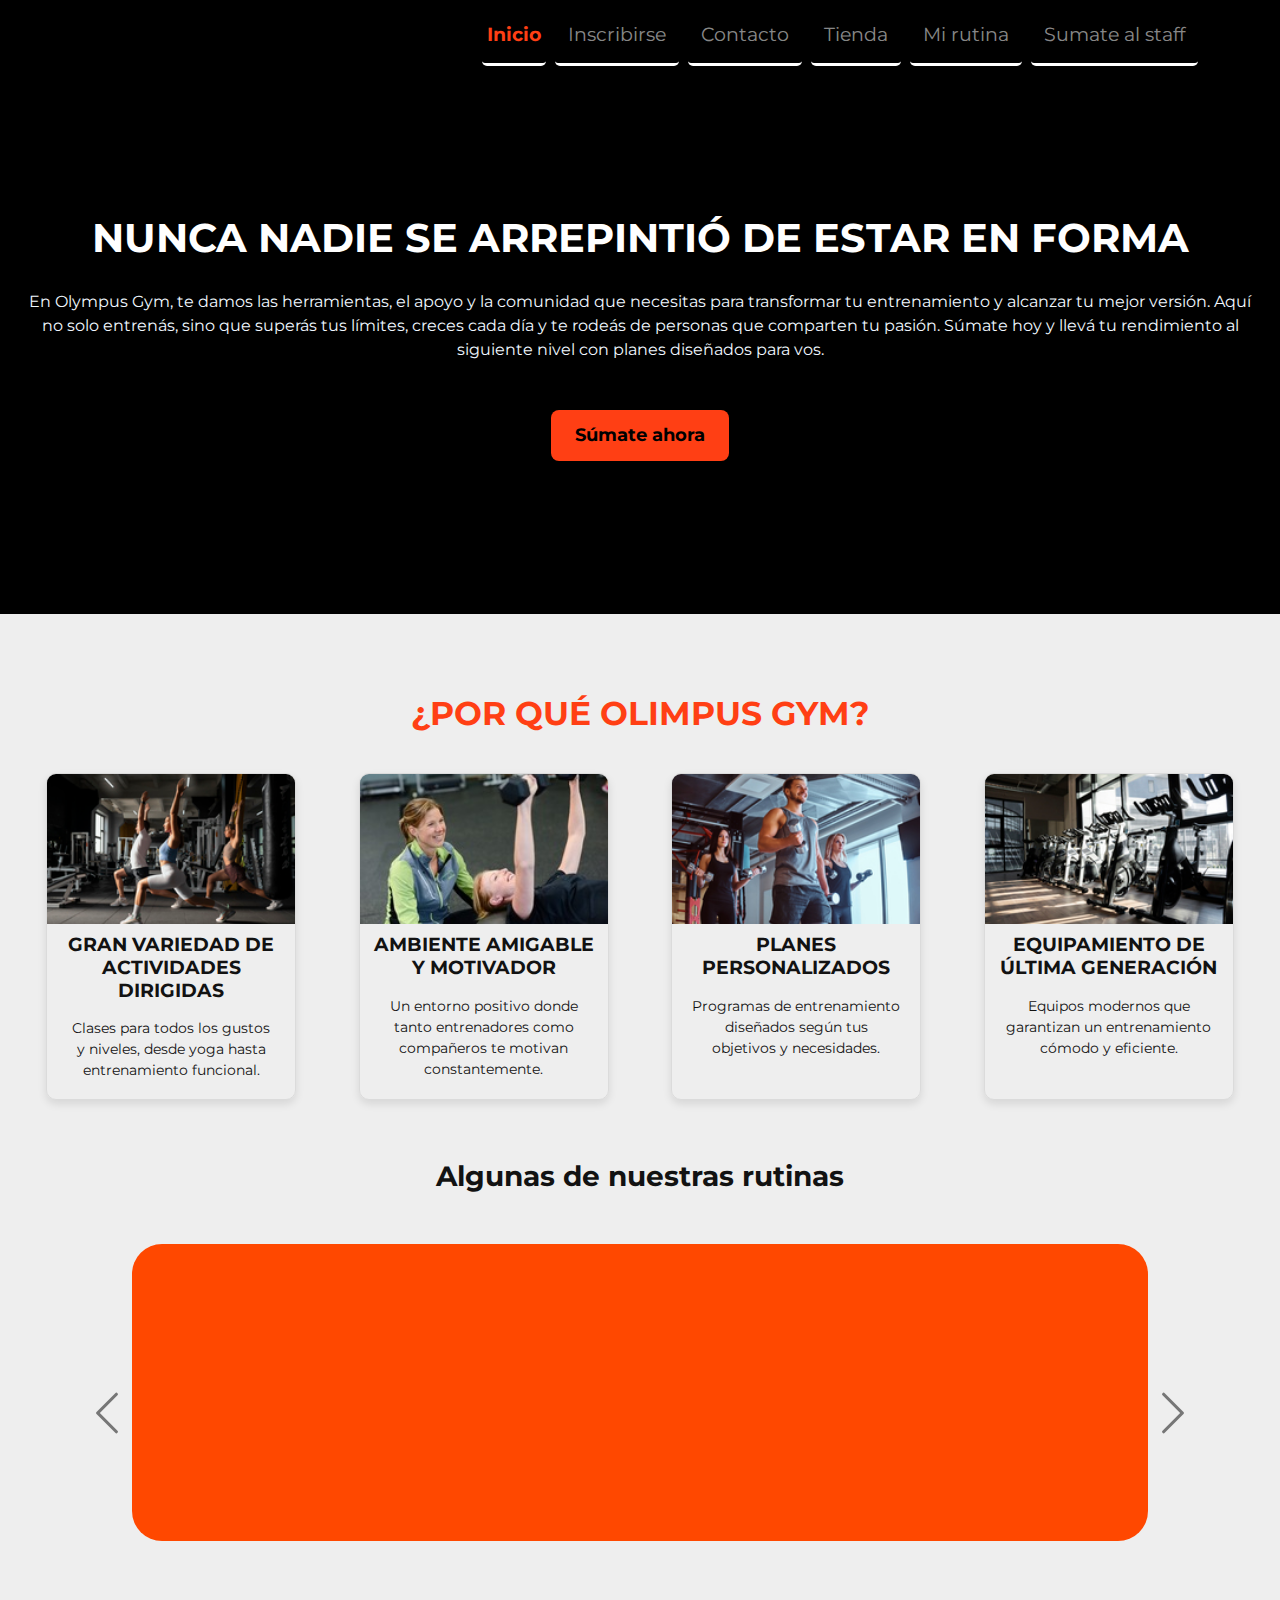
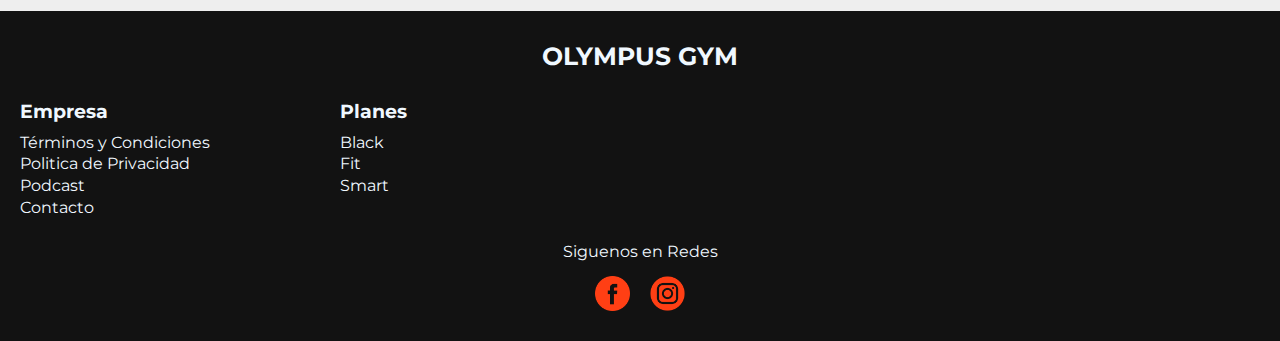
<file: index.html>
<!DOCTYPE html>
<html lang="en">
<head>
    <meta charset="UTF-8">
    <meta name="viewport" content="width=device-width, initial-scale=1.0">
    <link rel="preconnect" href="https://fonts.googleapis.com">
    <link href="https://cdn.jsdelivr.net/npm/bootstrap@5.3.2/dist/css/bootstrap.min.css" rel="stylesheet">
<link rel="preconnect" href="https://fonts.gstatic.com" crossorigin>
<link href="https://fonts.googleapis.com/css2?family=Montserrat:ital,wght@0,100..900;1,100..900&family=Roboto:ital,wght@0,100;0,300;0,400;0,500;0,700;0,900;1,100;1,300;1,400;1,500;1,700;1,900&display=swap" rel="stylesheet">
    <link rel="stylesheet" href="./css/style.css">
    <title>Gimnasio</title>
</head>

<body class="fontcolor">

<!-- HEADER -->
<header>
<div class="principioPagina">

<!-- MENU -->

      <nav class="navbar ms-auto navbar-expand-lg  navbar-dark">
    <div class="container">

 <!-- Botón hamburguesa (Solo en móvil) -->
        <button class="navbar-toggler d-lg-none ms-auto" type="button" data-bs-toggle="collapse" data-bs-target="#menuNav">
            <span class="navbar-toggler-icon"></span>
        </button>

<!-- Contenedor del menú (colapsable en móvil) -->
        <div class="collapse navbar-collapse ms-auto" id="menuNav">
            <ul class="menu navbar-nav ms-auto">
                <li class="menuPresionado nav-item">Inicio</li>
                <li class="nav-item"><a class="nav-link" href="inscribirse.html">Inscribirse</a></li>
                <li class="nav-item"><a class="nav-link" href="contacto.html">Contacto</a></li>
                <li class="nav-item"><a class="nav-link" href="tienda.html">Tienda</a></li>
                <li class="nav-item"><a class="nav-link" href="mi_rutina.html">Mi rutina</a></li>
                <li class="nav-item"><a class="nav-link" href="sumate_al_staff.html">Sumate al staff</a></li>
            </ul>
        </div>
    </div>
</nav>

<!-- IMAGEN FONDO -->
    <div class="imagenFondo">
        <h1>Nunca nadie se arrepintió de estar en forma</h1>
        <p class="textoInicio">En Olympus Gym, te damos las herramientas, el apoyo y la comunidad que necesitas para transformar tu entrenamiento y alcanzar tu mejor versión. Aquí no solo entrenás, sino que superás tus límites, creces cada día y te rodeás de personas que comparten tu pasión. Súmate hoy y llevá tu rendimiento al siguiente nivel con planes diseñados para vos.</p>
       <div class="posicionBoton">
        <a href="inscribirse.html" class="botonInscribirse">Súmate ahora</a>
       </div>
    </div>

    </header>

<!-- MAIN -->
   <main>
</div>

<!-- TITULO -->
<h2 class="primerSubtitulo"> ¿Por qué Olimpus Gym?</h2>


<!-- CARDS INICIO -->
<section class="cardsInicio">
<div class="cardContenido">
<img src="./img/yoga_gimnasio.jpg" alt="maquinas gimnasio" class="cardImagen">
    <h4 class="tituloCards">GRAN VARIEDAD DE ACTIVIDADES DIRIGIDAS</h4>
    <p class="textoCards">Clases para todos los gustos y niveles, desde yoga hasta entrenamiento funcional.</p>
</div>

<div class="cardContenido">
<img src="./img/gente_gimnasio.jpg" alt="gente amigable" class="cardImagen">
    <h4 class="tituloCards">AMBIENTE AMIGABLE Y MOTIVADOR</h4>
    <p class="textoCards">Un entorno positivo donde tanto entrenadores como compañeros te motivan constantemente.</p>
</div>

<div class="cardContenido">
<img src="./img/profesor_gimnasio.jpg" alt="profesor enseñando" class="cardImagen">
    <h4 class="tituloCards">PLANES PERSONALIZADOS</h4>
    <p class="textoCards">Programas de entrenamiento diseñados según tus objetivos y necesidades.</p>
</div>

<div class="cardContenido">
<img src="./img/gimnasio_imagen.jpg" alt="maquinas gimnasio" class="cardImagen">
    <h4 class="tituloCards">EQUIPAMIENTO DE ÚLTIMA GENERACIÓN</h4>
    <p class="textoCards">Equipos modernos que garantizan un entrenamiento cómodo y eficiente.</p>
</div>
</section>

<!-- MUESTRARIO VIDEOS -->

    <hr>
    <h2 class="segundoSubtitulo">Algunas de nuestras rutinas</h2>

    <div class="container mt-4">
        <div class="carousel-container">
            <div id="videoCarousel" class="carousel slide" data-bs-ride="carousel">
                <div class="carousel-inner">
                    <div class="carousel-item active">
                        <iframe src="https://www.youtube.com/embed/6XMxf1E5c7Q" frameborder="0" allowfullscreen></iframe>
                    </div>
                    <div class="carousel-item">
                        <iframe src="https://www.youtube.com/embed/e79qfCh2aOc" frameborder="0" allowfullscreen></iframe>
                    </div>
                    <div class="carousel-item">
                        <iframe src="https://www.youtube.com/embed/2c1nkpp8gaQ" frameborder="0" allowfullscreen></iframe>
                    </div>
                    <div class="carousel-item">
                        <iframe src="https://www.youtube.com/embed/iIzx_BSYuvw" frameborder="0" allowfullscreen></iframe>
                    </div>
                </div>
    
                <!-- Botones de navegación -->
                <button class="carousel-control-prev flechaVideosDerecha" type="button" data-bs-target="#videoCarousel" data-bs-slide="prev">
                    <span class="carousel-control-prev-icon" aria-hidden="true"></span>
                    <span class="visually-hidden">Anterior</span>
                </button>
                <button class="carousel-control-next flechaVideosIzquiera" type="button" data-bs-target="#videoCarousel" data-bs-slide="next">
                    <span class="carousel-control-next-icon" aria-hidden="true"></span>
                    <span class="visually-hidden">Siguiente</span>
                </button>
            </div>
        </div>
    </div>
         
   
   </main>
   <hr>

<!-- FOOTER -->
   <footer>
    <div class="tituloFooter">
        <h2 class="tituloFooter">Olympus Gym</h2>
    </div>
<div class="dentrodelFooter">
    <div class="gruposFooter">
        <h3 class="titulosGrupos">Empresa</h3>
        <p class="textoFooter">Términos y Condiciones</p>
        <P class="textoFooter">Politica de Privacidad</P>
        <P class="textoFooter">Podcast</P>
        <p class="textoFooter">Contacto</p>
    </div>
    <div class="gruposFooter">
        <h3 class="titulosGrupos">Planes</h3>
        <p class="textoFooter">Black</p>
        <P class="textoFooter">Fit</P>
        <P class="textoFooter">Smart</P>
    </div>
</div>

<!-- REDES -->
        <div class="redes">
        <p class="siguenosEnredes">Siguenos en Redes</p>
        <div class="imagenesRedes">
        <img src="./img/facebook.png" alt="facebook" width="35" height="35">
        <img src="./img/instagram.png" alt="instagram" width="35" height="35">
        </div>
    </div>
    </footer>


    <script src="https://cdn.jsdelivr.net/npm/bootstrap@5.3.3/dist/js/bootstrap.bundle.min.js" integrity="sha384-YvpcrYf0tY3lHB60NNkmXc5s9fDVZLESaAA55NDzOxhy9GkcIdslK1eN7N6jIeHz" crossorigin="anonymous"></script>
</body>
</html>
</file>
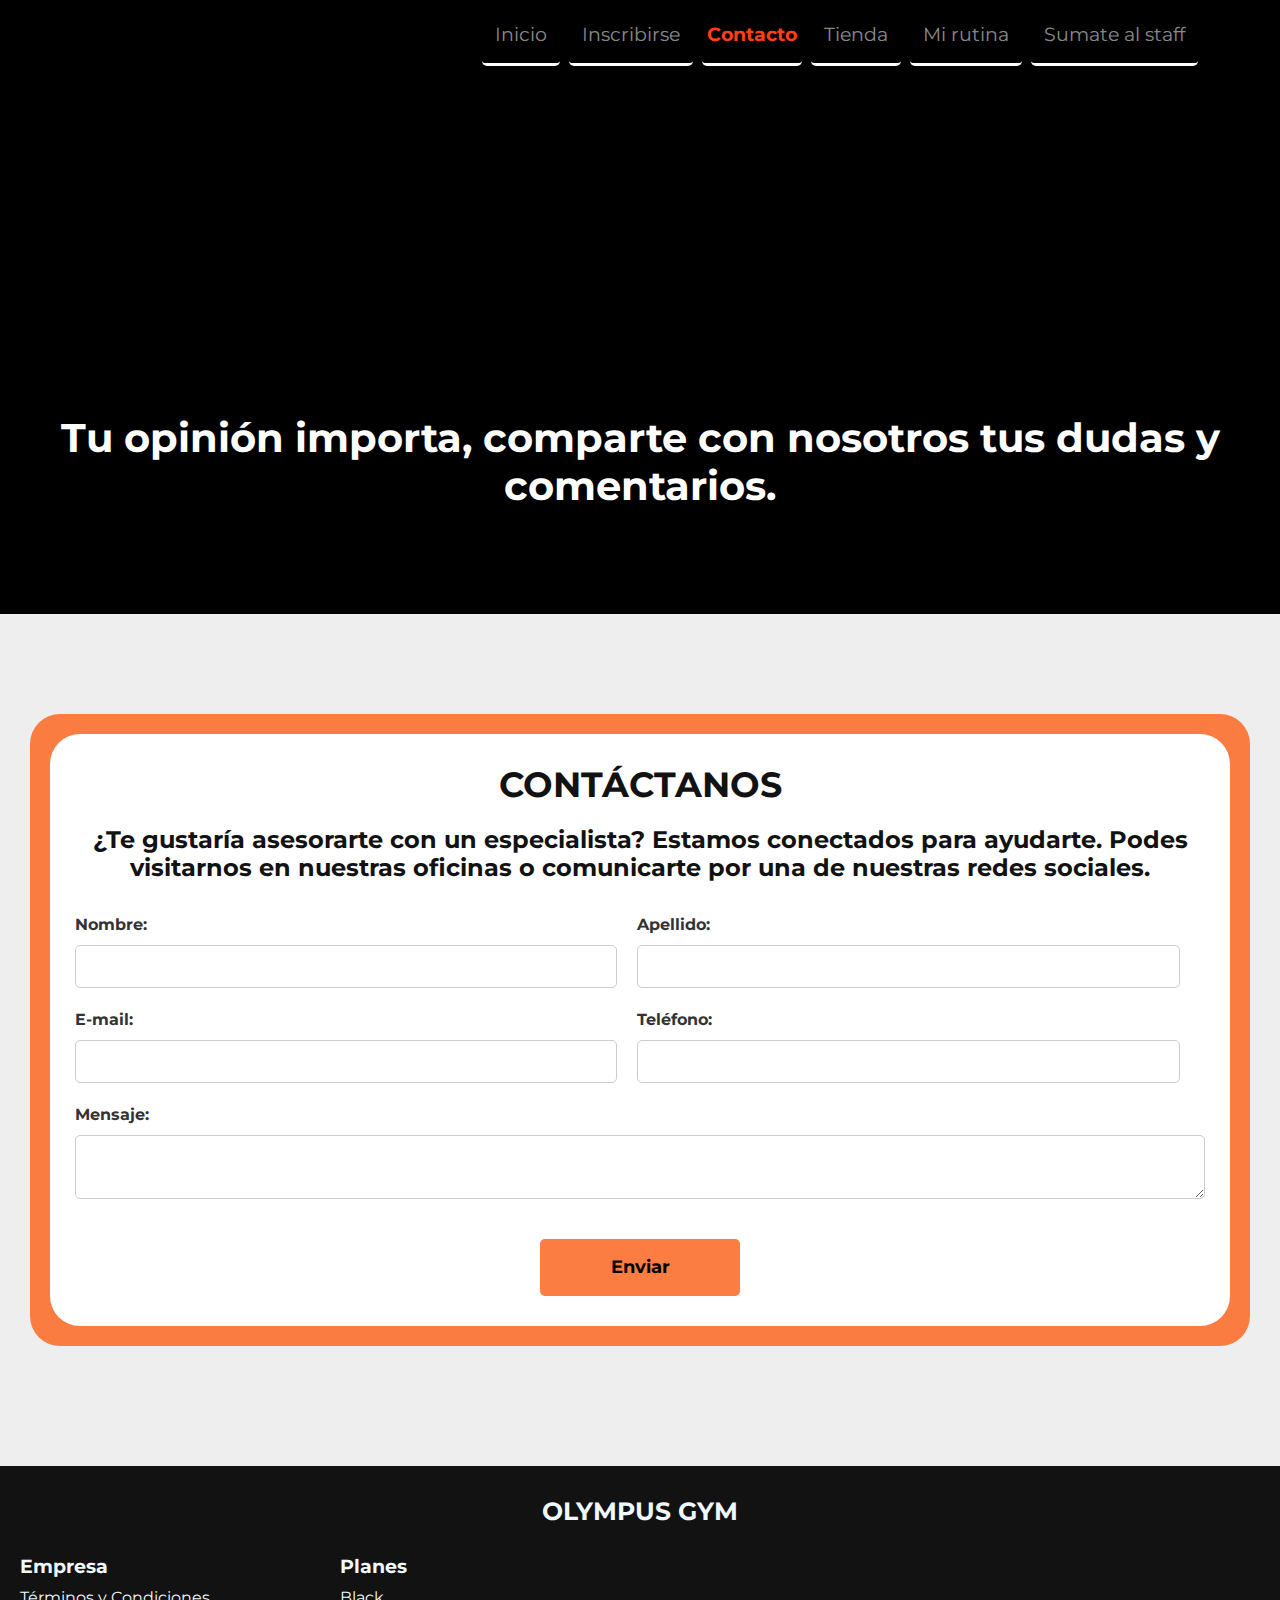
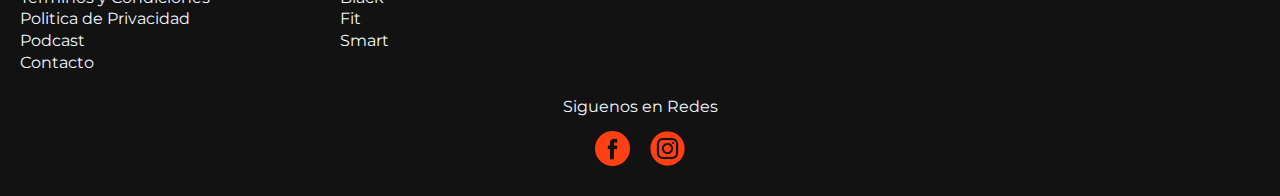
<file: contacto.html>
<!DOCTYPE html>
<html lang="en">
<head>
    <meta charset="UTF-8">
    <meta name="viewport" content="width=device-width, initial-scale=1.0">
    <link rel="preconnect" href="https://fonts.googleapis.com">
    <link href="https://cdn.jsdelivr.net/npm/bootstrap@5.3.2/dist/css/bootstrap.min.css" rel="stylesheet">
<link rel="preconnect" href="https://fonts.gstatic.com" crossorigin>
<link href="https://fonts.googleapis.com/css2?family=Montserrat:ital,wght@0,100..900;1,100..900&family=Roboto:ital,wght@0,100;0,300;0,400;0,500;0,700;0,900;1,100;1,300;1,400;1,500;1,700;1,900&display=swap" rel="stylesheet">
    <link rel="stylesheet" href="./css/style.css">
    <title>Contacto</title>
</head>
<body class="fontcolor">

<!-- HEADER -->
<header>
    <div class="principioPagina">

<!-- MENU -->

<nav class="navbar navbar-expand-lg  navbar-dark">
    <div class="container">

 <!-- Botón hamburguesa (Solo en móvil) -->
        <button class="navbar-toggler d-lg-none ms-auto" type="button" data-bs-toggle="collapse" data-bs-target="#menuNav">
            <span class="navbar-toggler-icon"></span>
        </button>

<div class="collapse navbar-collapse" id="menuNav">
    <ul class="menu navbar-nav ms-auto">
        <li class="nav-item"><a class="nav-link" href="index.html">Inicio</a></li>
        <li class="nav-item"><a class="nav-link" href="inscribirse.html">Inscribirse</a></li>
        <li class="menuPresionado nav-item">Contacto</li>
        <li class="nav-item"><a class="nav-link" href="tienda.html">Tienda</a></li>
        <li class="nav-item"><a class="nav-link" href="mi_rutina.html">Mi rutina</a></li>
        <li class="nav-item"><a class="nav-link" href="sumate_al_staff.html">Sumate al staff</a></li>
    </ul>
</div>
</div>
</nav>
    
<!-- IMAGEN FONDO -->
<div class="imagenFondocontacto">
    <h2 class="tituloContacto">Tu opinión importa, comparte con nosotros tus dudas y comentarios.</h2>
</div>
</div>
</header>

<!-- MAIN -->
<main>


    <div class="contenedorContactoprimero">
      <div class="contenedorContacto">

<!-- CONTENEDOR TITULOS -->
    <h2 class="contactanosTitulo">Contáctanos</h2>
    <h4 class="infoContacto">¿Te gustaría asesorarte con un especialista? Estamos conectados para ayudarte. Podes visitarnos en nuestras oficinas o comunicarte por una de nuestras redes sociales.</h4>
    <form action="/submit" method="post">
    <div class="rellenarTexto">

<!-- NOMBRE -->
        <label for="nombre">Nombre:</label>
        <input type="text" name="nombre" id="nombre">
</div>

<!-- APELLIDO -->
<div class="rellenarTexto">
        <label for="apellido">Apellido:</label>
        <input type="text" name="apellido" id="apellido">
</div>

<!-- EMAIL -->
<div class="rellenarTexto">
        <label for="email">E-mail:</label>
        <input type="text" name="email" id="email">
</div>

<!-- TELEFONO -->
<div class="rellenarTexto">
        <label for="telefono">Teléfono:</label>
        <input type="text" name="telefono" id="telefono">
</div>

<!-- MENSAJE -->
<div class="rellenarTexto">
        <label for="mensaje">Mensaje:</label>
        <textarea name="mensaje" id="mensaje"></textarea>
</div>
        <input type="submit" value="Enviar">
    </form>  
     </div>
</div>
</main>
<hr>
<script src="https://cdn.jsdelivr.net/npm/bootstrap@5.3.3/dist/js/bootstrap.bundle.min.js" integrity="sha384-YvpcrYf0tY3lHB60NNkmXc5s9fDVZLESaAA55NDzOxhy9GkcIdslK1eN7N6jIeHz" crossorigin="anonymous"></script>
<!-- FOOTER -->
<footer>
    <div class="tituloFooter">
        <h2 class="tituloFooter">Olympus Gym</h2>
    </div>
<div class="dentrodelFooter">
    <div class="gruposFooter">
        <h3 class="titulosGrupos">Empresa</h3>
        <p class="textoFooter">Términos y Condiciones</p>
        <P class="textoFooter">Politica de Privacidad</P>
        <P class="textoFooter">Podcast</P>
        <p class="textoFooter">Contacto</p>
    </div>
    <div class="gruposFooter">
        <h3 class="titulosGrupos">Planes</h3>
        <p class="textoFooter">Black</p>
        <P class="textoFooter">Fit</P>
        <P class="textoFooter">Smart</P>
    </div>
</div>

<!-- REDES -->
        <div class="redes">
        <p class="siguenosEnredes">Siguenos en Redes</p>
        <div class="imagenesRedes">
        <img src="./img/facebook.png" alt="facebook" width="35" height="35">
        <img src="./img/instagram.png" alt="instagram" width="35" height="35">
        </div>
    </div>
    </footer>
    
</body>
</html>
</file>
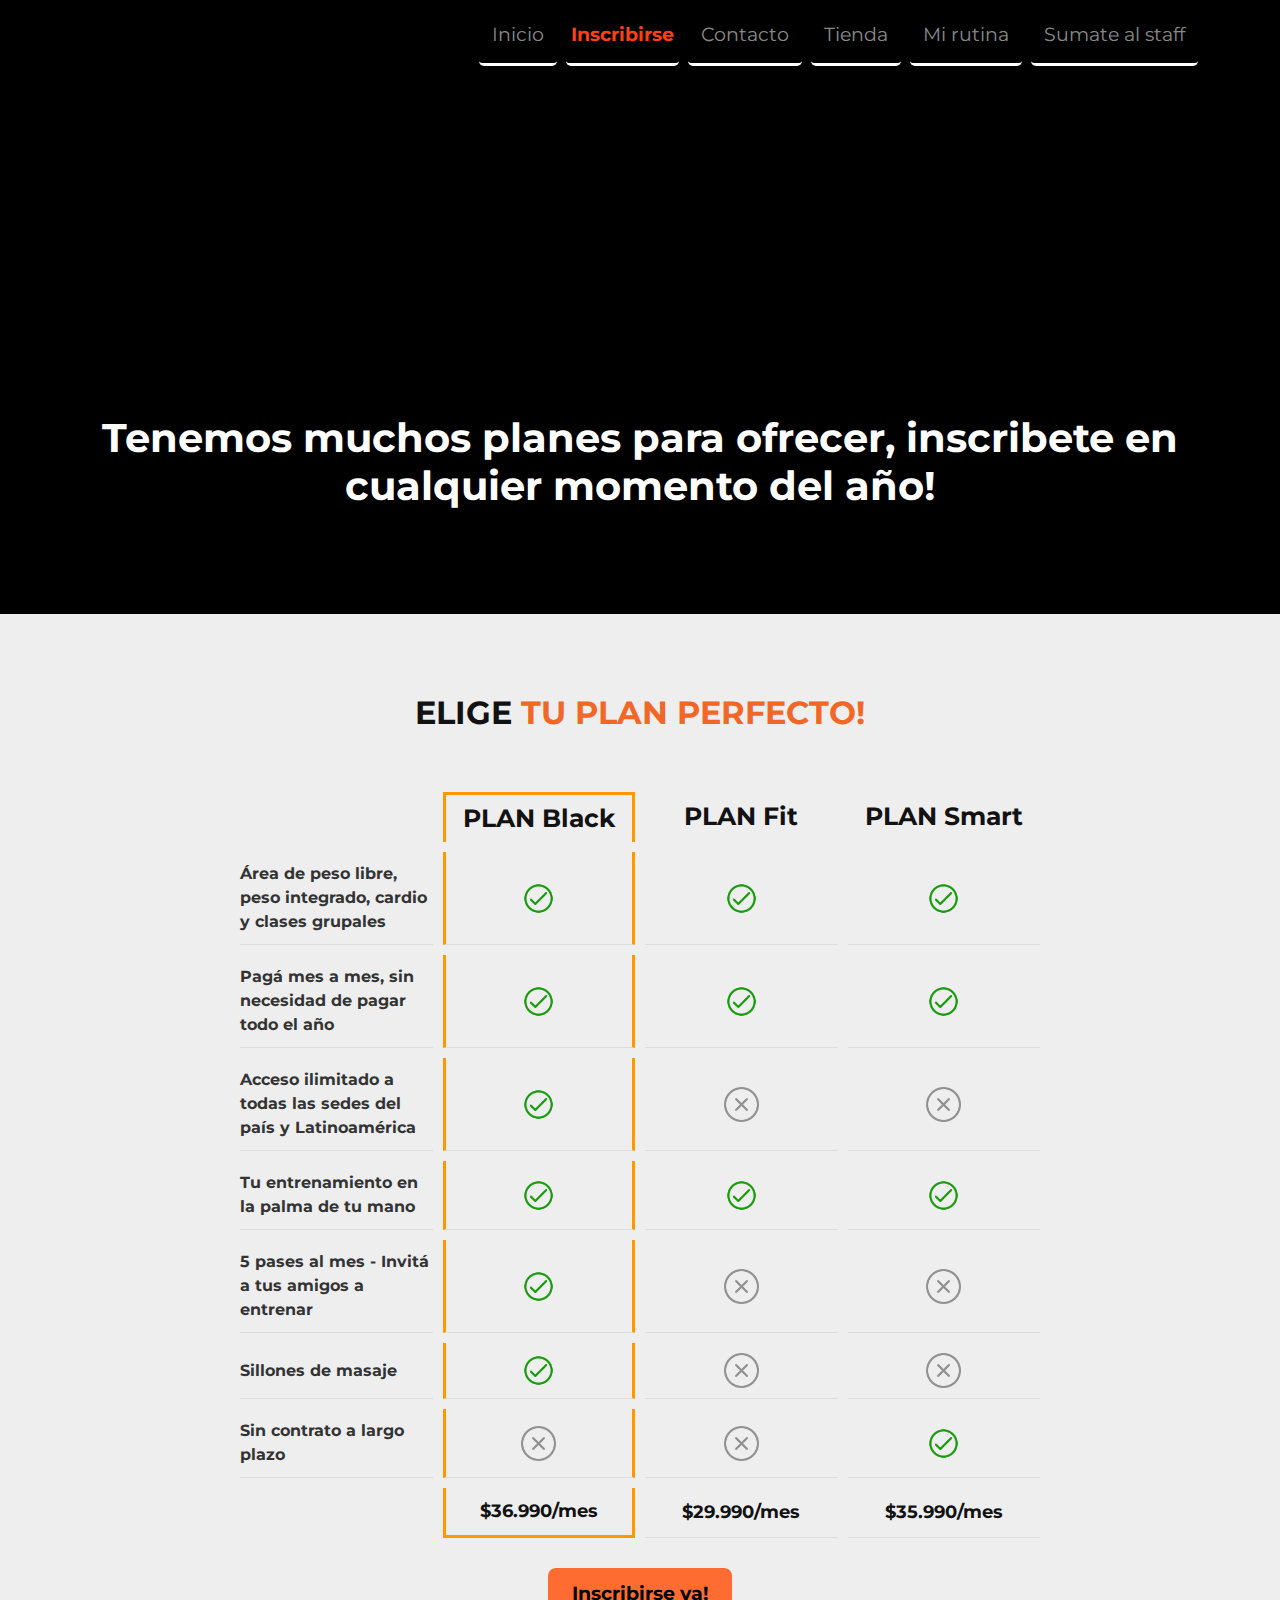
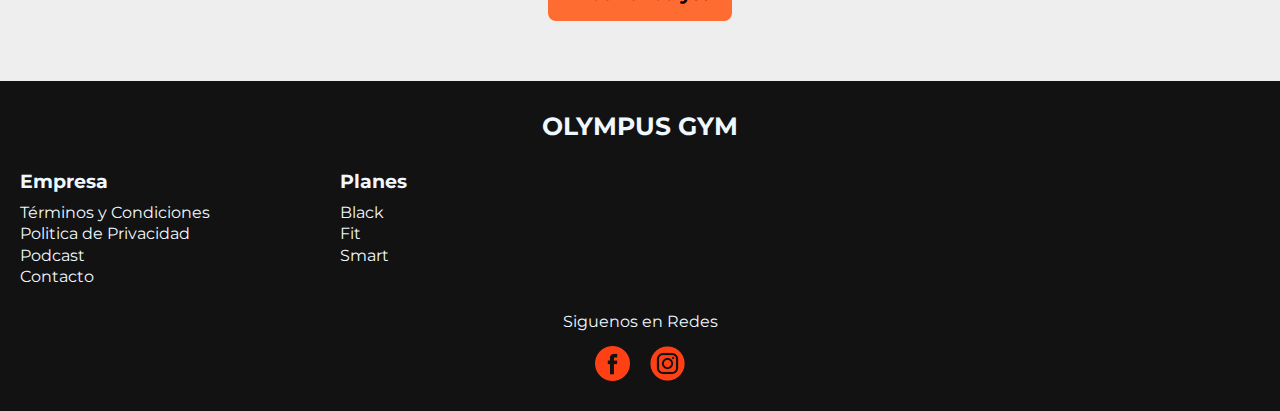
<file: inscribirse.html>
<!DOCTYPE html>
<html lang="en">
<head>
    <meta charset="UTF-8">
    <meta name="viewport" content="width=device-width, initial-scale=1.0">
    <link rel="preconnect" href="https://fonts.googleapis.com">
    <link href="https://cdn.jsdelivr.net/npm/bootstrap@5.3.2/dist/css/bootstrap.min.css" rel="stylesheet">
<link rel="preconnect" href="https://fonts.gstatic.com" crossorigin>
<link href="https://fonts.googleapis.com/css2?family=Montserrat:ital,wght@0,100..900;1,100..900&family=Roboto:ital,wght@0,100;0,300;0,400;0,500;0,700;0,900;1,100;1,300;1,400;1,500;1,700;1,900&display=swap" rel="stylesheet">
    <link rel="stylesheet" href="./css/style.css">
    <title>Inscribirse</title>
</head>
<body class="fontcolor">

<!-- HEADER -->
    <header>
<div class="principioPagina">

<!-- MENU -->
<nav class="navbar ms-auto navbar-expand-lg  navbar-dark">
    <div class="container">

 <!-- Botón hamburguesa (Solo en móvil) -->
        <button class="navbar-toggler d-lg-none ms-auto" type="button" data-bs-toggle="collapse" data-bs-target="#menuNav">
            <span class="navbar-toggler-icon"></span>
        </button>

<!-- Contenedor del menú (colapsable en móvil) -->
        <div class="collapse navbar-collapse ms-auto" id="menuNav">
            <ul class="menu navbar-nav ms-auto">
                <li class="nav-item"><a class="nav-link" href="index.html">Inicio</a></li>
                <li class="menuPresionado nav-item">Inscribirse</li>
                <li class="nav-item"><a class="nav-link" href="contacto.html">Contacto</a></li>
                <li class="nav-item"><a class="nav-link" href="tienda.html">Tienda</a></li>
                <li class="nav-item"><a class="nav-link" href="mi_rutina.html">Mi rutina</a></li>
                <li class="nav-item"><a class="nav-link" href="sumate_al_staff.html">Sumate al staff</a></li>
            </ul>
        </div>
    </div>
</nav>

<!-- IMAGEN FONDO -->
    <div class="imagenFondoinscribirse">
        <h2 class="tituloContacto">Tenemos muchos planes para ofrecer, inscribete en cualquier momento del año!</h2>
    </div>
</div>
</header>

<!-- MAIN -->
<main>

<!-- TITULO -->
    <h2 class="tituloInscribirse">Elige <scam class="planPerfecto">tu plan perfecto!</scam></h2>


    <hr>
    <hr>
<!-- TABLA -->
<div class="grid-container">
    <div></div>
    <div class="grid-header columna-black destacado">PLAN Black</div>
    <div class="grid-header">PLAN Fit</div>
    <div class="grid-header">PLAN Smart</div>

    <div class="columnasIzquierda">Área de peso libre, peso integrado, cardio y clases grupales</div>
    <div class="grid-item columna-black"><img src="./img/correcto.png"></div>
    <div class="grid-item"><img src="./img/correcto.png"></div>
    <div class="grid-item"><img src="./img/correcto.png"></div>

    <div class="columnasIzquierda">Pagá mes a mes, sin necesidad de pagar todo el año</div>
    <div class="grid-item columna-black"><img src="./img/correcto.png"></div>
    <div class="grid-item"><img src="./img/correcto.png"></div>
    <div class="grid-item"><img src="./img/correcto.png"></div>

    <div class="columnasIzquierda">Acceso ilimitado a todas las sedes del país y Latinoamérica</div>
    <div class="grid-item columna-black"><img src="./img/correcto.png"></div>
    <div class="grid-item"><img src="./img/incorrecto.png"></div>
    <div class="grid-item"><img src="./img/incorrecto.png"></div>

    <div class="columnasIzquierda">Tu entrenamiento en la palma de tu mano</div>
    <div class="grid-item columna-black"><img src="./img/correcto.png"></div>
    <div class="grid-item"><img src="./img/correcto.png"></div>
    <div class="grid-item"><img src="./img/correcto.png"></div>

    <div class="columnasIzquierda">5 pases al mes - Invitá a tus amigos a entrenar</div>
    <div class="grid-item columna-black"><img src="./img/correcto.png"></div>
    <div class="grid-item"><img src="./img/incorrecto.png"></div>
    <div class="grid-item"><img src="./img/incorrecto.png"></div>

    <div class="columnasIzquierda">Sillones de masaje</div>
    <div class="grid-item columna-black"><img src="./img/correcto.png"></div>
    <div class="grid-item"><img src="./img/incorrecto.png"></div>
    <div class="grid-item"><img src="./img/incorrecto.png"></div>

    <div class="columnasIzquierda">Sin contrato a largo plazo</div>
    <div class="grid-item columna-black"><img src="./img/incorrecto.png"></div>
    <div class="grid-item"><img src="./img/incorrecto.png"></div>
    <div class="grid-item"><img src="./img/correcto.png"></div>

    <div></div>
    <div class="precioPlan columna-black precioBlack">$36.990/mes</div>
    <div class="precioPlan">$29.990/mes</div>
    <div class="precioPlan">$35.990/mes</div>
</div>
</body>
</html>

<!-- BOTON -->
    <div class="posicionBoton">
        <a href="paginainscribirse.html" class="botonInscribirseahora">Inscribirse ya!</a>
       </div>
       <hr>
       <hr>
</main>

<!-- FOOTER -->
<footer>
    <div class="tituloFooter">
        <h2 class="tituloFooter">Olympus Gym</h2>
    </div>
<div class="dentrodelFooter">
    <div class="gruposFooter">
        <h3 class="titulosGrupos">Empresa</h3>
        <p class="textoFooter">Términos y Condiciones</p>
        <P class="textoFooter">Politica de Privacidad</P>
        <P class="textoFooter">Podcast</P>
        <p class="textoFooter">Contacto</p>
    </div>
    <div class="gruposFooter">
        <h3 class="titulosGrupos">Planes</h3>
        <p class="textoFooter">Black</p>
        <P class="textoFooter">Fit</P>
        <P class="textoFooter">Smart</P>
    </div>
</div>

<!-- REDES -->
        <div class="redes">
        <p class="siguenosEnredes">Siguenos en Redes</p>
        <div class="imagenesRedes">
        <img src="./img/facebook.png" alt="facebook" width="35" height="35">
        <img src="./img/instagram.png" alt="instagram" width="35" height="35">
        </div>
    </div>
    </footer>
    <script src="https://cdn.jsdelivr.net/npm/bootstrap@5.3.3/dist/js/bootstrap.bundle.min.js" integrity="sha384-YvpcrYf0tY3lHB60NNkmXc5s9fDVZLESaAA55NDzOxhy9GkcIdslK1eN7N6jIeHz" crossorigin="anonymous"></script>
</body>
</html>
</file>
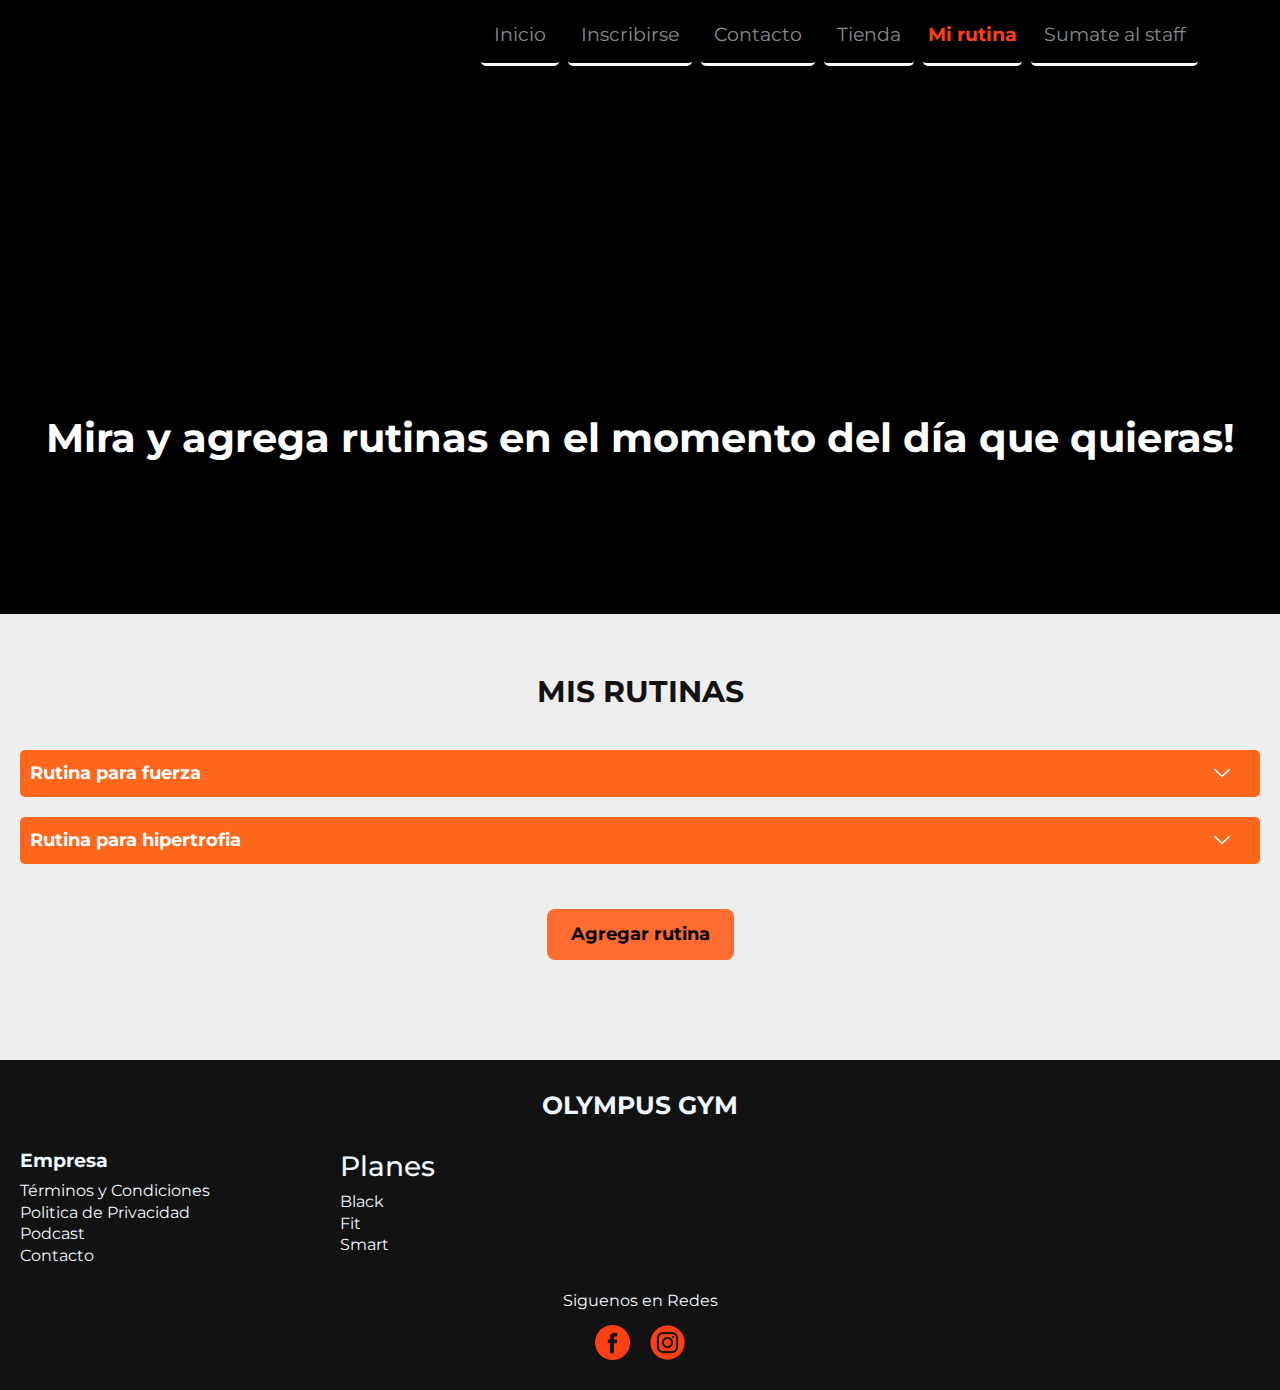
<file: mi_rutina.html>
<!DOCTYPE html>
<html lang="en">
<head>
    <meta charset="UTF-8">
    <meta name="viewport" content="width=device-width, initial-scale=1.0">
    <link rel="preconnect" href="https://fonts.googleapis.com">
    <link href="https://cdn.jsdelivr.net/npm/bootstrap@5.3.2/dist/css/bootstrap.min.css" rel="stylesheet">
<link rel="preconnect" href="https://fonts.gstatic.com" crossorigin>
<link href="https://fonts.googleapis.com/css2?family=Montserrat:ital,wght@0,100..900;1,100..900&family=Roboto:ital,wght@0,100;0,300;0,400;0,500;0,700;0,900;1,100;1,300;1,400;1,500;1,700;1,900&display=swap" rel="stylesheet">
    <link rel="stylesheet" href="./css/style.css">
    <title>Mi rutina</title>
</head>


<body class="fontcolor">

<!-- HEADER -->
<header>
    <div class="principioPagina">
        <nav class="navbar navbar-expand-lg  navbar-dark">
            <div class="container">
        
         <!-- Botón hamburguesa (Solo en móvil) -->
                <button class="navbar-toggler d-lg-none ms-auto" type="button" data-bs-toggle="collapse" data-bs-target="#menuNav">
                    <span class="navbar-toggler-icon"></span>
                </button>
        
        <div class="collapse navbar-collapse" id="menuNav">
            <ul class="menu navbar-nav ms-auto">
                <li class="nav-item"><a class="nav-link" href="index.html">Inicio</a></li>
                <li class="nav-item"><a class="nav-link" href="inscribirse.html">Inscribirse</a></li>
                <li class="nav-item"><a class="nav-link" href="contacto.html">Contacto</a></li>
                <li class="nav-item"><a class="nav-link" href="tienda.html">Tienda</a></li>
                <li class="menuPresionado nav-item">Mi rutina</li>
                <li class="nav-item"><a class="nav-link" href="sumate_al_staff.html">Sumate al staff</a></li>
            </ul>
        </div>
        </div>
        </nav>
        

<!-- IMAGEN FONDO -->
<div class="principioPagina">
        <div class="imagenFondorutina">
            <h2 class="tituloContacto">Mira y agrega rutinas en el momento del día que quieras!</h2>
        </div>
    </header>

<!-- MAIN -->
<main>
</div>
</div>

<!-- TITULO -->
    <h2 class="TituloRutinas">Mis rutinas</h2>


<!-- ACORDEON (HAY QUE HACER CAMBIOS A LAS RUTINAS PARA QUE SEAN MÁS REALES) -->
<div class="fueraAcordeon">
    <div class="acordeon">
        <label for="sesion1">Rutina para fuerza
        <img src="./img/flecha_abajo.png" width="15" class="flechaRutina">
    </label>
        <input type="checkbox" id="sesion1">
        <div class="contenido">
            <p class="box">Rodillas al pecho en TRX
                <span class="separator"> 
                    <span class="separarSeries"> Series: 3 </span>
                    Reps: 30" 
                </span>
            </p>
            <p class="box">Abdominales tijera con mini banda
                <span class="separator">
                    <span class="separarSeries">Series: 3 </span>
                    Reps: 40"
                </span>
            </p>
            <p class="box">Abdominales inferiores patadas al techo
                <span class="separator">
                    <span class="separarSeries">Series: 3 </span>
                    Reps: 12
                </span>
            </p>
        </div>
    </div>
    <div class="acordeon">
        <label for="sesion2">Rutina para hipertrofia
        <img src="./img/flecha_abajo.png" width="15" class="flechaRutina">
        </label>
        <input type="checkbox" id="sesion2">
        <div class="contenido">
            <p class="box">Hip Trust 
                <span class="separator">
                    <span class="separarSeries">Series: 4</span>
                    Reps: 12
                </span>
            </p>
            <p class="box">Estocada concentrada Step 
                <span class="separator">
                    <span class="separarSeries">Series: 4 </span>
                    Reps: 10
                </span>
            </p>
        </div>
    </div>
</div>


<!-- BOTON AGREGAR RUTINA -->
<div class="posicionBoton">
    <a href="agregarRutina.html" class="botonRutina">Agregar rutina</a>
   </div>

</main>

<!-- FOOTER -->
<footer>
    <div class="tituloFooter">
        <h2 class="tituloFooter">Olympus Gym</h2>
    </div>
<div class="dentrodelFooter">
    <div class="gruposFooter">
        <h3 class="titulosGrupos">Empresa</h3>
        <p class="textoFooter">Términos y Condiciones</p>
        <P class="textoFooter">Politica de Privacidad</P>
        <P class="textoFooter">Podcast</P>
        <p class="textoFooter">Contacto</p>
    </div>
    <div class="gruposFooter">
        <h3>Planes</h3>
        <p class="textoFooter">Black</p>
        <P class="textoFooter">Fit</P>
        <P class="textoFooter">Smart</P>
    </div>
</div>

<!-- REDES -->
        <div class="redes">
        <p class="siguenosEnredes">Siguenos en Redes</p>
        <div class="imagenesRedes">
        <img src="./img/facebook.png" alt="facebook" width="35" height="35">
        <img src="./img/instagram.png" alt="instagram" width="35" height="35">
        </div>
    </div>
    </footer>
    <script src="https://cdn.jsdelivr.net/npm/bootstrap@5.3.3/dist/js/bootstrap.bundle.min.js" integrity="sha384-YvpcrYf0tY3lHB60NNkmXc5s9fDVZLESaAA55NDzOxhy9GkcIdslK1eN7N6jIeHz" crossorigin="anonymous"></script>
</body>
</html>
</file>
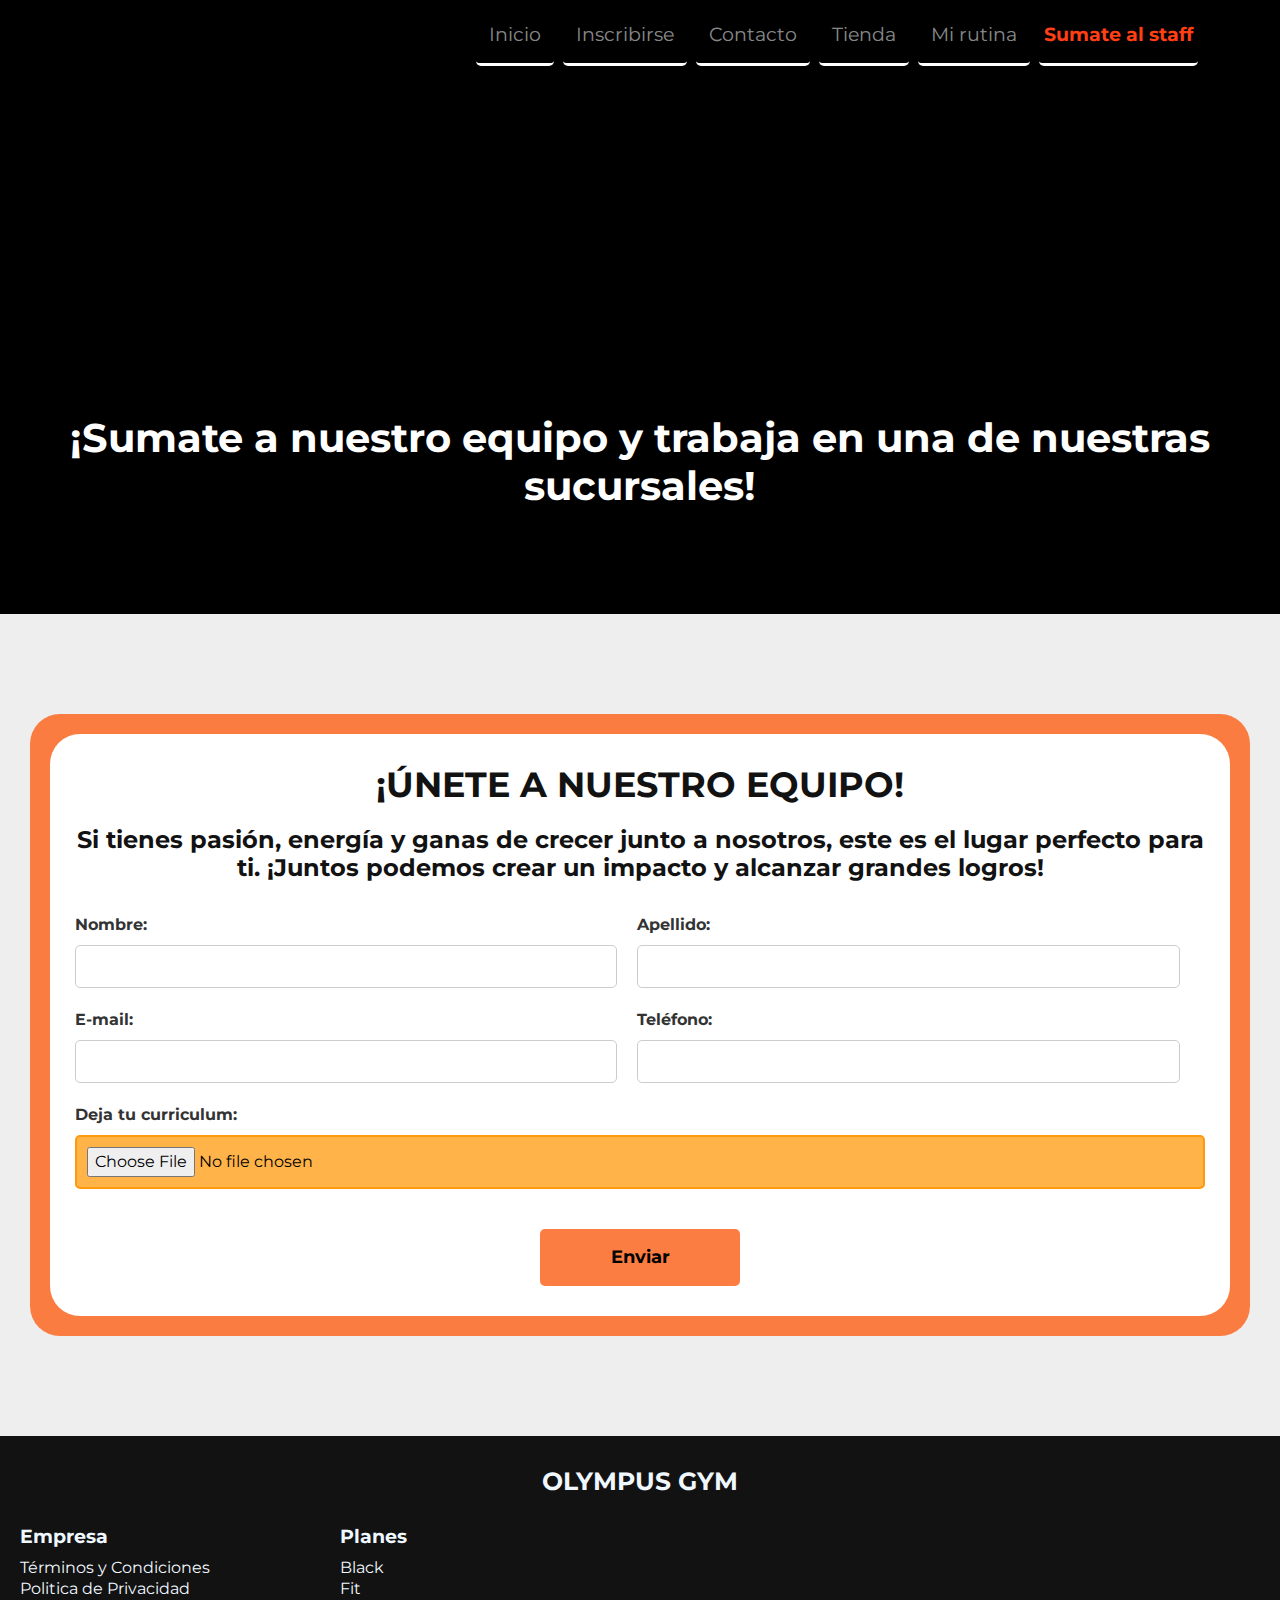
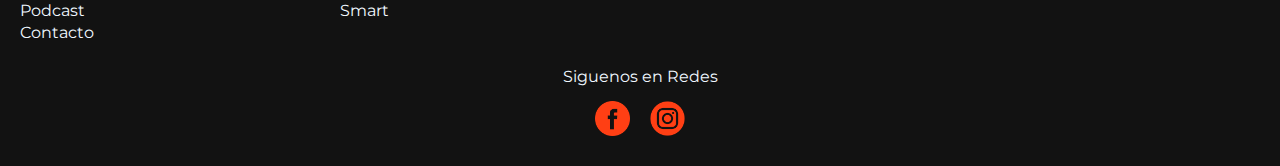
<file: sumate_al_staff.html>
<!DOCTYPE html>
<html lang="en">
<head>
    <meta charset="UTF-8">
    <meta name="viewport" content="width=device-width, initial-scale=1.0">
    <link rel="preconnect" href="https://fonts.googleapis.com">
    <link href="https://cdn.jsdelivr.net/npm/bootstrap@5.3.2/dist/css/bootstrap.min.css" rel="stylesheet">
<link rel="preconnect" href="https://fonts.gstatic.com" crossorigin>
<link href="https://fonts.googleapis.com/css2?family=Montserrat:ital,wght@0,100..900;1,100..900&family=Roboto:ital,wght@0,100;0,300;0,400;0,500;0,700;0,900;1,100;1,300;1,400;1,500;1,700;1,900&display=swap" rel="stylesheet">
    <link rel="stylesheet" href="./css/style.css">
    <title>Sumate al staff</title>
</head>

<body class="fontcolor">


<!-- HEADER -->
<header>
    <div class="principioPagina">

<!-- MENU -->
<nav class="navbar navbar-expand-lg  navbar-dark">
    <div class="container">

 <!-- Botón hamburguesa (Solo en móvil) -->
        <button class="navbar-toggler d-lg-none ms-auto" type="button" data-bs-toggle="collapse" data-bs-target="#menuNav">
            <span class="navbar-toggler-icon"></span>
        </button>

<div class="collapse navbar-collapse" id="menuNav">
    <ul class="menu navbar-nav ms-auto">
        <li class="nav-item"><a class="nav-link" href="index.html">Inicio</a></li>
        <li class="nav-item"><a class="nav-link" href="inscribirse.html">Inscribirse</a></li>
        <li class="nav-item"><a class="nav-link" href="contacto.html">Contacto</a></li>
        <li class="nav-item"><a class="nav-link" href="tienda.html">Tienda</a></li>
        <li class="nav-item"><a class="nav-link" href="mi_rutina.html">Mi rutina</a></li>
        <li class="menuPresionado nav-item">Sumate al staff</li>
    </ul>
</div>
</div>
</nav>


<!-- IMAGEN FONDO -->
<div class="imagenFondoStaff">
    <h2 class="tituloContacto">¡Sumate a nuestro equipo y trabaja en una de nuestras sucursales!</h2>
</div>
</div>
</header>

<!-- MAIN -->
<main>

<!-- CONTENEDOR PARA SUMARSE AL STAFF -->
    <div class="contenedorContactoprimero">
      <div class="contenedorContacto">

<!-- TITUKO CONTENEDOR -->
        <h2 class="contactanosTitulo">¡Únete a nuestro equipo!</h2>
    <h4 class="infoContacto">Si tienes pasión, energía y ganas de crecer junto a nosotros, este es el lugar perfecto para ti. ¡Juntos podemos crear un impacto y alcanzar grandes logros!</h4>
    <form action="/submit" method="post">

<!-- NOMBRE -->
<div class="rellenarTexto">
        <label for="nombre">Nombre:</label>
        <input type="text" name="nombre" id="nombre">
</div>

<!-- APELLIDO -->
<div class="rellenarTexto">
        <label for="apellido">Apellido:</label>
        <input type="text" name="apellido" id="apellido">
</div>

<!-- EMAIL -->
<div class="rellenarTexto">
        <label for="email">E-mail:</label>
        <input type="text" name="email" id="email">
</div>

<!-- TELEFONO -->
<div class="rellenarTexto">
        <label for="telefono">Teléfono:</label>
        <input type="text" name="telefono" id="telefono">
</div>

<!-- CURRICULUM -->
<div class="rellenarTexto">
        <label for="archivo">Deja tu curriculum:</label>
        <input type="file" id="archivo" name="archivo" class="archivo-input">
</div>
        <input type="submit" value="Enviar">
    </form>  
     </div>
</div>
</main>

<!-- FOOTER -->
<footer>
    <div class="tituloFooter">
        <h2 class="tituloFooter">Olympus Gym</h2>
    </div>
<div class="dentrodelFooter">
    <div class="gruposFooter">
        <h3 class="titulosGrupos">Empresa</h3>
        <p class="textoFooter">Términos y Condiciones</p>
        <P class="textoFooter">Politica de Privacidad</P>
        <P class="textoFooter">Podcast</P>
        <p class="textoFooter">Contacto</p>
    </div>
    <div class="gruposFooter">
        <h3 class="titulosGrupos">Planes</h3>
        <p class="textoFooter">Black</p>
        <P class="textoFooter">Fit</P>
        <P class="textoFooter">Smart</P>
    </div>
</div>

<!-- REDES -->
        <div class="redes">
        <p class="siguenosEnredes">Siguenos en Redes</p>
        <div class="imagenesRedes">
        <img src="./img/facebook.png" alt="facebook" width="35" height="35">
        <img src="./img/instagram.png" alt="instagram" width="35" height="35">
        </div>
    </div>
    </footer>
    <script src="https://cdn.jsdelivr.net/npm/bootstrap@5.3.3/dist/js/bootstrap.bundle.min.js" integrity="sha384-YvpcrYf0tY3lHB60NNkmXc5s9fDVZLESaAA55NDzOxhy9GkcIdslK1eN7N6jIeHz" crossorigin="anonymous"></script>
</body>
</html>
</file>
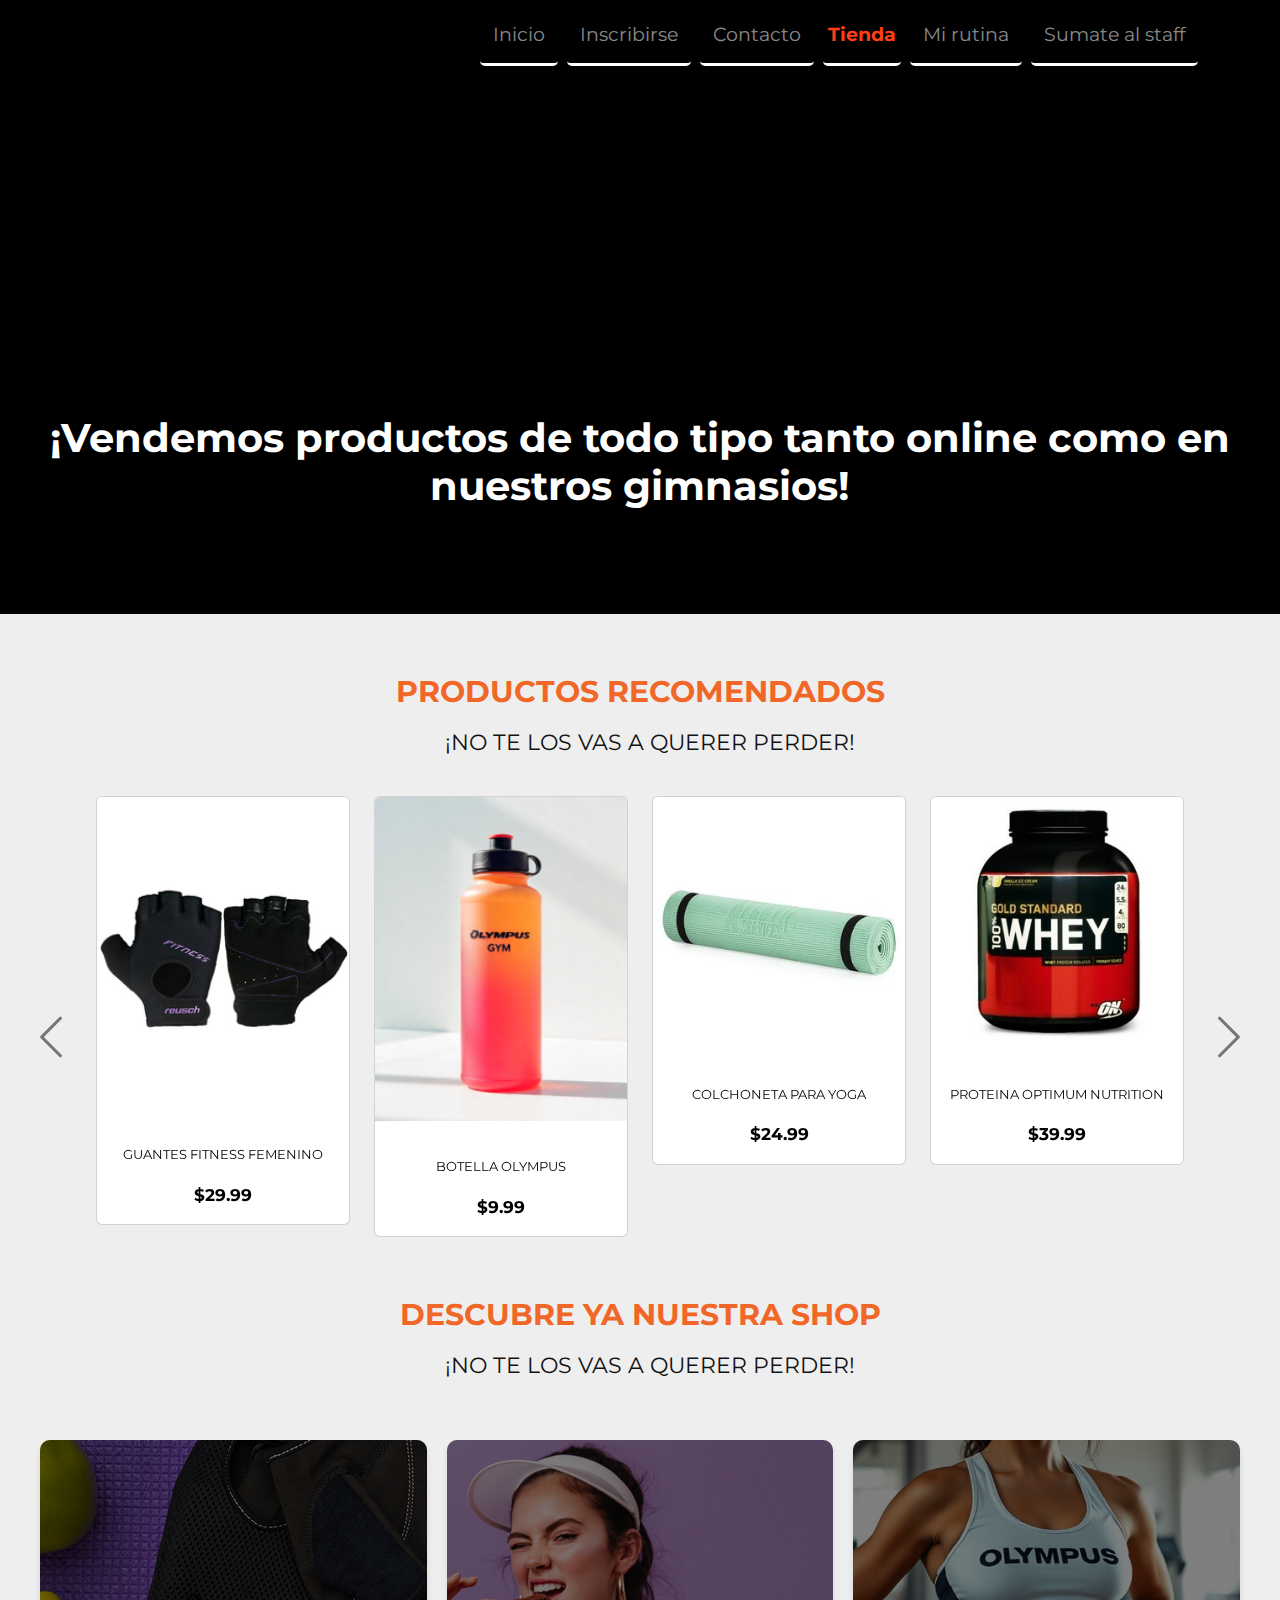
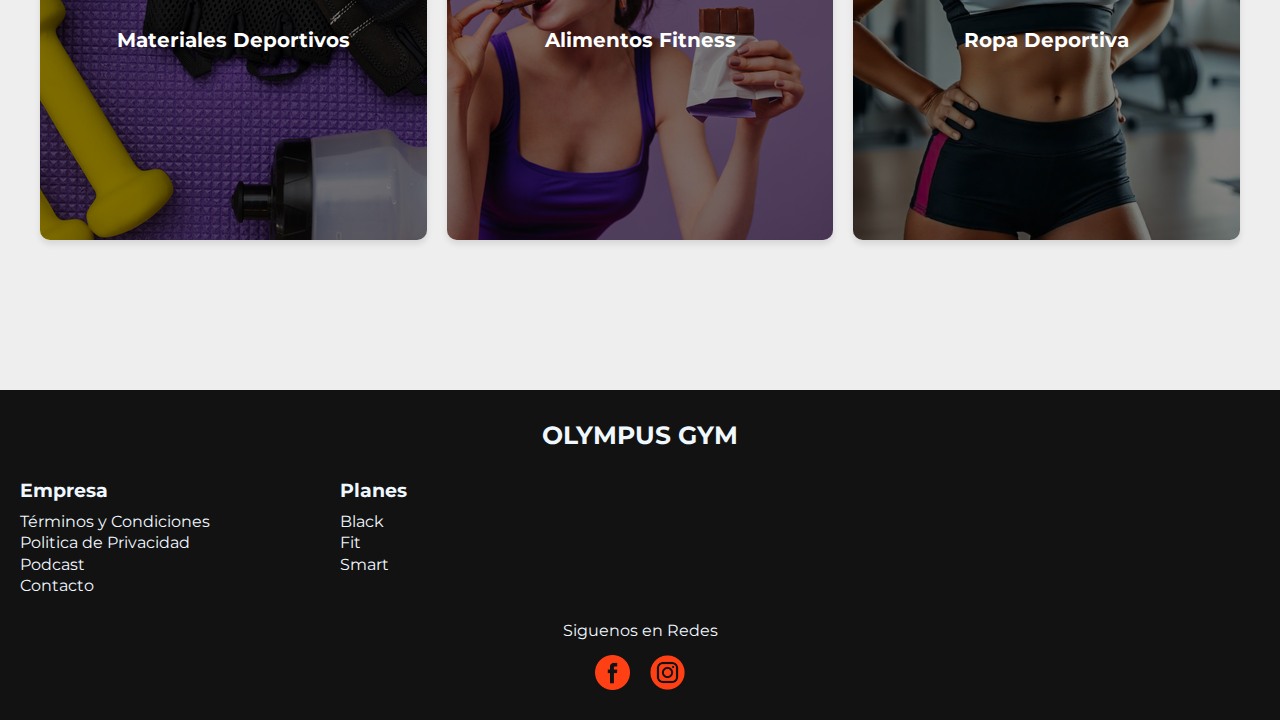
<file: tienda.html>
<!DOCTYPE html>
<html lang="en">
<head>
    <meta charset="UTF-8">
    <meta name="viewport" content="width=device-width, initial-scale=1.0">
    <link rel="preconnect" href="https://fonts.googleapis.com">
    <link href="https://cdn.jsdelivr.net/npm/bootstrap@5.3.2/dist/css/bootstrap.min.css" rel="stylesheet">
<link rel="preconnect" href="https://fonts.gstatic.com" crossorigin>
<link href="https://fonts.googleapis.com/css2?family=Montserrat:ital,wght@0,100..900;1,100..900&family=Roboto:ital,wght@0,100;0,300;0,400;0,500;0,700;0,900;1,100;1,300;1,400;1,500;1,700;1,900&display=swap" rel="stylesheet">
    <link rel="stylesheet" href="./css/style.css">
    <title>Tienda</title>
</head>

<body class="fontcolor">

<!-- HEADER -->
<header>
<div class="principioPagina">

<!-- MENU -->
<nav class="navbar navbar-expand-lg  navbar-dark">
    <div class="container">

 <!-- Botón hamburguesa (Solo en móvil) -->
        <button class="navbar-toggler d-lg-none ms-auto" type="button" data-bs-toggle="collapse" data-bs-target="#menuNav">
            <span class="navbar-toggler-icon"></span>
        </button>

<div class="collapse navbar-collapse" id="menuNav">
    <ul class="menu navbar-nav ms-auto">
        <li class="nav-item"><a class="nav-link" href="index.html">Inicio</a></li>
        <li class="nav-item"><a class="nav-link" href="inscribirse.html">Inscribirse</a></li>
        <li class="nav-item"><a class="nav-link" href="contacto.html">Contacto</a></li>
        <li class="menuPresionado nav-item">Tienda</li>
        <li class="nav-item"><a class="nav-link" href="mi_rutina.html">Mi rutina</a></li>
        <li class="nav-item"><a class="nav-link" href="sumate_al_staff.html">Sumate al staff</a></li>
    </ul>
</div>
</div>
</nav>

<!-- IMAGEN FONDO -->
    <div class="imagenFondotienda">
        <h2 class="tituloContacto">¡Vendemos productos de todo tipo tanto online como en nuestros gimnasios!</h2>
    </div>
</div>
</header>

<!-- MAIN -->
<main>

<!-- PRIMER TITULO Y SUBTITULO -->
    <h2 class="tituloTienda"><scam class="planPerfecto">Productos recomendados</scam></h2>
    <h3 class="subtituloTienda">¡No te los vas a querer perder!</h3>

<hr>

<!-- CARDS PRODUCTOS INDIVIDUALES -->
<div class="contenedorTienda-principal">
  <div id="carouselExample" class="carousel slide" data-bs-ride="carousel">
      <div class="carousel-inner">

          <!-- Slide 1 (Desktop: 4 tarjetas, Mobile: 1 tarjeta) -->
          <div class="carousel-item active">
              <div class="row d-md-flex d-none">
                  <div class="col-md-3">
                      <div class="card">
                          <img src="./img/guantes.jpg" class="card-img-top" alt="GuantesGym">
                          <div class="card-body">
                              <div class="descripcionProductos">Guantes fitness femenino</div>
                              <div class="precioProductos">$29.99</div>
                          </div>
                      </div>
                  </div>
                  <div class="col-md-3">
                      <div class="card">
                          <img src="./img/botella.png" class="card-img-top" alt="Botella Olympus">
                          <div class="card-body">
                              <div class="descripcionProductos">Botella Olympus</div>
                              <div class="precioProductos">$9.99</div>
                          </div>
                      </div>
                  </div>
                  <div class="col-md-3">
                      <div class="card">
                          <img src="./img/colchoneta.jpg" class="card-img-top" alt="Colchoneta para yoga">
                          <div class="card-body">
                              <div class="descripcionProductos">Colchoneta para yoga</div>
                              <div class="precioProductos">$24.99</div>
                          </div>
                      </div>
                  </div>
                  <div class="col-md-3">
                      <div class="card">
                          <img src="./img/proteina.jpg" class="card-img-top" alt="Proteina Optimum Nutrition">
                          <div class="card-body">
                              <div class="descripcionProductos">Proteina Optimum Nutrition</div>
                              <div class="precioProductos">$39.99</div>
                          </div>
                      </div>
                  </div>
              </div>

              <!-- Mobile: Solo 1 tarjeta por slide -->
              <div class="d-md-none">
                  <div class="card">
                      <img src="./img/guantes.jpg" class="card-img-top" alt="GuantesGym">
                      <div class="card-body">
                          <div class="descripcionProductos">Guantes fitness femenino</div>
                          <div class="precioProductos">$29.99</div>
                      </div>
                  </div>
              </div>
          </div>

          <!-- Slide 2 -->
          <div class="carousel-item">
              <div class="row d-md-flex d-none">
                  <div class="col-md-3">
                      <div class="card">
                          <img src="./img/guantes.jpg" class="card-img-top" alt="GuantesGym">
                          <div class="card-body">
                              <div class="descripcionProductos">Guantes fitness femenino</div>
                              <div class="precioProductos">$29.99</div>
                          </div>
                      </div>
                  </div>
                  <div class="col-md-3">
                      <div class="card">
                          <img src="./img/botella.png" class="card-img-top" alt="Botella Olympus">
                          <div class="card-body">
                              <div class="descripcionProductos">Botella Olympus</div>
                              <div class="precioProductos">$9.99</div>
                          </div>
                      </div>
                  </div>
                  <div class="col-md-3">
                      <div class="card">
                          <img src="./img/colchoneta.jpg" class="card-img-top" alt="Colchoneta para yoga">
                          <div class="card-body">
                              <div class="descripcionProductos">Colchoneta para yoga</div>
                              <div class="precioProductos">$24.99</div>
                          </div>
                      </div>
                  </div>
                  <div class="col-md-3">
                      <div class="card">
                          <img src="./img/proteina.jpg" class="card-img-top" alt="Proteina Optimum Nutrition">
                          <div class="card-body">
                              <div class="descripcionProductos">Proteina Optimum Nutrition</div>
                              <div class="precioProductos">$39.99</div>
                          </div>
                      </div>
                  </div>
              </div>

              <!-- Mobile: Solo 1 tarjeta por slide -->
              <div class="d-md-none">
                  <div class="card">
                      <img src="./img/botella.png" class="card-img-top" alt="Botella Olympus">
                      <div class="card-body">
                          <div class="descripcionProductos">Botella Olympus</div>
                          <div class="precioProductos">$9.99</div>
                      </div>
                  </div>
              </div>

              
          </div>

      </div>

      <!-- Controles del Carousel -->
      <button class="carousel-control-prev" type="button" data-bs-target="#carouselExample" data-bs-slide="prev">
          <span class="carousel-control-prev-icon" aria-hidden="true"></span>
          <span class="visually-hidden">Previous</span>
      </button>
      <button class="carousel-control-next" type="button" data-bs-target="#carouselExample" data-bs-slide="next">
          <span class="carousel-control-next-icon" aria-hidden="true"></span>
          <span class="visually-hidden">Next</span>
      </button>
  </div>
</div>

<!-- SEGUNDO TITULO Y SUBTITULO -->
   <h2 class="tituloTienda"><scam class="planPerfecto">descubre ya nuestra shop</scam></h2>
    <h3 class="subtituloTienda">¡No te los vas a querer perder!</h3>

    <!-- CARDS PRODUCTOS EN GENERAL -->
    <div class="contenedor-cardsTienda">

        <!-- MATERIALES -->
        <div class="cardTienda">
            <img src="./img/materiales.jpg" alt="Materiales Deportivos">
            <div class="card-texto">Materiales Deportivos</div>
        </div>

        <!-- ALIMENTOS -->
        <div class="cardTienda">
            <img src="./img/chocolates.jpg" alt="Alimentos Fitness">
            <div class="card-texto">Alimentos Fitness</div>
        </div>

        <!-- ROPA -->
        <div class="cardTienda">
            <img src="./img/outfit.png" alt="Ropa Deportiva">
            <div class="card-texto">Ropa Deportiva</div>
        </div>
    </div>
</main>

<!-- FOOTER -->
<footer>
    <div class="tituloFooter">
        <h2 class="tituloFooter">Olympus Gym</h2>
    </div>
<div class="dentrodelFooter">
    <div class="gruposFooter">
        <h3 class="titulosGrupos">Empresa</h3>
        <p class="textoFooter">Términos y Condiciones</p>
        <P class="textoFooter">Politica de Privacidad</P>
        <P class="textoFooter">Podcast</P>
        <p class="textoFooter">Contacto</p>
    </div>
    <div class="gruposFooter">
        <h3 class="titulosGrupos">Planes</h3>
        <p class="textoFooter">Black</p>
        <P class="textoFooter">Fit</P>
        <P class="textoFooter">Smart</P>
    </div>
</div>

<!-- REDES -->
        <div class="redes">
        <p class="siguenosEnredes">Siguenos en Redes</p>
        <div class="imagenesRedes">
        <img src="./img/facebook.png" alt="facebook" width="35" height="35">
        <img src="./img/instagram.png" alt="instagram" width="35" height="35">
        </div>
    </div>
    </footer>
    <script src="https://cdn.jsdelivr.net/npm/bootstrap@5.3.3/dist/js/bootstrap.bundle.min.js" integrity="sha384-YvpcrYf0tY3lHB60NNkmXc5s9fDVZLESaAA55NDzOxhy9GkcIdslK1eN7N6jIeHz" crossorigin="anonymous"></script>
</body>
</html>
</file>
<file: css/style.css>
@charset "UTF-8";
/*contenedor videos*/
.carousel-container {
  background-color: #ff3f14;
  border-radius: 30px;
  padding: 20px;
}

.carousel-item iframe {
  border-radius: 30px;
  width: 100%;
  height: 250px;
}

/*cards inicio*/
.cardContenido {
  border-radius: 10px;
}

li {
  border-radius: 5px;
}

/*CARDS INICIO*/
.cardsInicio {
  display: flex;
  flex-wrap: wrap;
  justify-content: space-around;
  gap: 10px;
  padding: 20px;
}

.cardContenido {
  width: 250px;
  border: 1px solid rgba(204, 204, 204, 0.5450980392);
  box-shadow: 0 4px 8px rgba(0, 0, 0, 0.1);
  overflow: hidden;
}

.cardImagen {
  width: 100%;
  height: 150px;
  object-fit: cover;
}

/*MUESTRARIO VIDEOS PAGINA INICIO*/
.carousel-container {
  background-color: #ff4800;
  padding: 20px;
  border-radius: 30px;
  margin: 50px;
}

.carousel-item iframe {
  width: 100%;
  height: 250px;
}

.carousel-control-prev,
.carousel-control-next {
  position: absolute;
  top: 50%;
  transform: translateY(-50%);
  width: 50px;
  height: 50px;
}

.carousel-control-prev {
  left: -90px;
}

.carousel-control-next {
  right: -90px;
}

/*FONDO IMAGEN DEL INICIO*/
.imagenGimnasio {
  width: 100%;
  height: auto;
  display: block;
  height: 500px;
}

.imagenFondo {
  background-image: linear-gradient(rgb(0, 0, 0), rgba(0, 0, 0, 0)), url("https://img.freepik.com/foto-gratis/vista-angulo-hombre-musculoso-irreconocible-preparandose-levantar-barra-club-salud_637285-2497.jpg?t=st=1738623924~exp=1738627524~hmac=a3c3b83b79b0c77335013eaf9fe19bca9f962d695a5167e38250ff6379309596&w=740");
  position: relative;
  width: 100%;
  min-height: 500px;
  background-position: center;
  background-repeat: no-repeat;
  background-size: cover;
}

/*BOTON IMAGEN DE FONDO INICIO*/
.posicionBoton {
  padding-top: 20px;
  display: flex;
  justify-content: center;
  align-items: center;
}

.botonInscribirse {
  font-size: 18px;
  display: inline-block;
  padding: 12px 24px;
  background-color: #ff3f14;
  color: rgb(0, 0, 0);
  text-decoration: none;
  font-weight: bold;
  border-radius: 8px;
  margin-top: 10px;
  transition: background 0.3s ease;
}

.botonInscribirse:hover {
  background-color: #f61818;
}

/*Página contacto*/
.tituloContacto {
  padding: 20px;
  padding-top: 300px;
  margin-top: 40px;
  text-align: center;
  color: rgb(255, 255, 255);
  font-size: 40px;
  text-transform: none;
  font-weight: bold;
}

/*Contenedor*/
.contenedorContactoprimero {
  background-color: rgba(251, 111, 45, 0.9058823529);
  padding: 20px;
  border-radius: 30px;
  margin: 30px;
  margin-bottom: 100px;
  margin-top: 100px;
}

.contenedorContacto {
  background-color: #ffffff;
  padding: 10px;
  border-radius: 30px;
}

/*Interior contenedor*/
.contactanosTitulo {
  color: #121212;
  font-size: 35px;
  text-align: center;
  font-weight: bold;
}

form {
  display: flex;
  flex-wrap: wrap;
  gap: 20px;
  margin-top: 30px;
  margin-left: 15px;
  margin-right: 15px;
}

.rellenarTexto {
  display: flex;
  flex-direction: column;
  width: 100%;
}

label {
  font-size: 16px;
  font-weight: bold;
  color: #333;
  margin-bottom: 8px;
  display: block;
}

input, textarea {
  padding: 10px;
  border: 1px solid #ccc;
  border-radius: 5px;
  font-size: 14px;
}

.rellenarTexto:nth-child(1), .rellenarTexto:nth-child(2) {
  width: 48px;
}

.rellenarTexto:nth-child(3), .rellenarTexto:nth-child(4) {
  width: 48%;
}

.rellenarTexto:nth-child(5) {
  width: 100%;
}

/*Boton Contacto*/
input[type=submit] {
  padding: 15px 30px;
  font-size: 18px;
  background-color: rgba(251, 111, 45, 0.9058823529);
  color: rgb(0, 0, 0);
  border: none;
  font-weight: bold;
  border-radius: 5px;
  cursor: pointer;
  transition: background-color 0.3s ease;
  margin-top: 20px;
  margin-bottom: 20px;
  width: 200px;
  display: block;
  margin-left: auto;
  margin-right: auto;
}

input[type=submit]:hover {
  background-color: #f16727;
}

.fontcolor {
  color: aliceblue;
}

/*Titulo inicio*/
.primerSubtitulo {
  color: #ff3f14;
}

/*ALGUNOS SUBTITULOS*/
h2 {
  margin: 20px;
  text-transform: uppercase;
  font-weight: bold;
}

/*TITULOS Y SUBTITULOS INICIO*/
.primerSubtitulo {
  padding-top: 60px;
  font-size: 33px;
  text-align: center;
}

.segundoSubtitulo {
  color: #121212;
  font-size: 28px;
  text-align: center;
  text-transform: none;
  font-weight: bold !important;
}

/*H4 QUE SE UTILIZA SOLAMENTE EN CARDS DEL INICIO*/
h4 {
  color: #121212;
  text-align: center;
  padding: 0PX 10PX;
  margin-top: 10px;
  font-weight: bold;
}

/*cards inicio*/
.tituloCards {
  font-size: 19px;
}

.textoCards {
  color: #121212;
  text-align: center;
  font-size: 14px;
  padding: 8PX 20px;
  margin-bottom: 10px;
}

/*ALGUNOS SUBTITULOS*/
h2 {
  margin: 20px;
  text-transform: uppercase;
  font-weight: bold;
}

/*TEXTO IMAGEN DE FONDO INICIO*/
h1 {
  padding: 20px;
  padding-top: 100px;
  margin-top: 40px;
  text-align: center;
  color: rgb(255, 255, 255);
  font-size: 40px;
  text-transform: uppercase;
  font-weight: bold !important;
}

.textoInicio {
  text-align: center;
}

/*TAMAÑO DEL HR QUE SE USA EN TODAS LAS PAG*/
hr {
  border: 0;
  margin: 20px 0;
}

/*TITULO INSCRIBIRSE*/
.tituloInscribirse {
  color: #121212;
  text-align: center;
  padding-top: 60px;
}

.planPerfecto {
  color: #f16727;
}

/*TITULO PRINCIPAL RUTINAS*/
.TituloRutinas {
  color: #121212;
  text-align: center;
  font-size: 30px;
  margin-top: 60px;
}

/*menu*/
.menu a:hover {
  color: #ff3f14;
}

.menuPresionado {
  color: #ff3f14;
}

.navbar-toggler {
  display: flex;
  justify-content: right;
}

li {
  padding: 5px;
  display: inline-block;
  text-align: center;
  font-size: 19px;
  border-bottom: 3px solid #ffffff;
  display: flex;
  align-items: center;
}

.menu {
  display: flex;
  justify-content: flex-end;
  gap: 5px;
}

.menu li {
  margin-left: 4px;
}

.menuPresionado {
  font-weight: bold;
  padding-bottom: 12px !important;
  padding-top: 12px !important;
}

/*FOOTER DE TODAS LAS PAG*/
footer {
  background-color: #121212;
  padding-bottom: 30px;
}

.dentrodelFooter {
  display: flex;
  margin-bottom: 20px;
  gap: 90px;
}

.tituloFooter {
  text-align: center;
  padding: 5px;
  font-size: 25px !important;
}

.titulosGrupos {
  font-size: 19px !important;
  font-weight: bold;
}

.textoFooter {
  margin-bottom: 2px !important; /* Fuerza un margen inferior más pequeño */
  line-height: 1.1 !important; /* Reduce el espacio entre líneas */
}

.redes {
  text-align: center;
}

.siguenosEnredes {
  margin-bottom: 10px;
}

.imagenesRedes {
  display: flex;
  gap: 20px;
  justify-content: center;
}

h3 {
  margin-bottom: 10px;
  padding-left: 20px;
}

p {
  padding-left: 20px;
  padding-right: 20px;
  padding-bottom: 2px;
}

/*Inscribirse*/
.flechaAbajo {
  position: absolute;
  bottom: 10px;
  left: 50%;
  transform: translateX(-50%);
}

/*tabla planes*/
.grid-container {
  display: grid;
  grid-template-columns: 1fr repeat(3, 1fr);
  gap: 10px;
  width: 100%;
  max-width: 800px;
  margin: auto;
  text-align: center;
  
}


.grid-header, .grid-item, .precioPlan {
  padding: 10px;
  border-bottom: 1px solid #ddd;
  display: flex;
  align-items: center; /* Centrar verticalmente */
  justify-content: center; /* Centrar horizontalmente */
}


.columna-black {
  border-left: 3px solid #ff9800 !important;  /* Borde izquierdo */
  border-right: 3px solid #ff9800 !important; /* Borde derecho */
}

.destacado {
  border-top: 3px solid #ff9800 !important;
}

.grid-header {
  background-color: transparent !important; /* Quita cualquier fondo */
  font-weight: bold;
  padding: 5px 0; /* Ajusta espaciado */
  border: none;
}
.columnasIzquierda {
  text-align: left;
  font-weight: bold;
}
.precioPlan {
  font-size: 18px;
  font-weight: bold;
  color: #121212;
}

.precioBlack{
  border-bottom: 3px solid #ff9800 !important;
}

.filaFidelidad {
  color: #666;
  font-size: 14px;
}
.grid-header {
  font-weight: bold;
  background-color: #f8f8f8;
  color: #121212; 
  font-size: 25px;
}


.grid-item img {
  display: block;
  width: 35px;
  height: 35px;
}

.grid-container .columnasIzquierda {
  border-bottom: 1px solid #ddd !important; /* Línea gris entre filas */
  padding: 10px 0;
  display: flex; /* Asegura que las celdas se comporten como fila */
  align-items: center;
}

.grid-item, .columnasIzquierda {
  color: #333; 
}

/*BOTON INSCRIBIRSE AHORA*/
.botonInscribirseahora {
  font-size: 19px;
  display: inline-block;
  padding: 12px 24px;
  background-color: #ff6c31;
  color: rgb(0, 0, 0);
  text-decoration: none;
  font-weight: bold;
  border-radius: 8px;
  margin-top: 10px;
  transition: background 0.3s ease;
}

.botonInscribirseahora:hover {
  background-color: #bb4200;
}

.imagenFondotienda {
  background-image: linear-gradient(rgb(0, 0, 0), rgba(0, 0, 0, 0)), url("https://img.freepik.com/foto-gratis/pesas-ejercicio-mancuernas-hierro-placas-extra_1423-223.jpg?t=st=1738802392~exp=1738805992~hmac=61ac5fcb96bbc7491612e6e0c2de170e803f83bfb1c3f23ad42e71597fb34d4d&w=740");
  position: relative;
  width: 100%;
  min-height: 500px;
  background-position: center;
  background-repeat: no-repeat;
  background-size: cover;
}

/* Flechas de navegación en negro */
.carousel-control-prev, .carousel-control-next {
  width: 60px;
}

.carousel-control-prev-icon,
.carousel-control-next-icon {
  filter: invert(100%);
  width: 50px;
  height: 50px;
}

/*CARDS PRODCUTOS INDIVIDUALES*/
.contenedorTienda-principal {
  position: relative;
  width: 85%;
  overflow: visible;
  align-items: center;
  justify-content: center;
  align-items: center;
  margin: 0 auto;
}

.contenedorTienda {
  display: flex;
  gap: 20px;
  justify-content: space-between;
  margin: 60px;
  margin-left: 40px;
  align-items: center;
  margin-right: 30px;
}

.recuadroTienda {
  width: 300px;
  height: 350px;
  border-radius: 10px;
  overflow: hidden;
  transition: transform 0.3s ease, box-shadow 0.3s ease;
  box-shadow: 0px 4px 6px rgba(0, 0, 0, 0.1);
  background-color: #ffffff;
  cursor: pointer;
}

.recuadroTienda img {
  width: 100%;
  height: 70%;
  object-fit: cover;
  display: block;
}

.recuadroTienda:hover {
  transform: scale(1.1);
  box-shadow: 0px 8px 16px rgba(0, 0, 0, 0.3);
}

.descripcionProductos {
  font-size: 13px;
  margin: 18px 0;
  color: #000;
  text-align: center;
  margin-top: 20px;
  text-transform: uppercase;
}

.precioProductos {
  font-size: 17px;
  color: #000000;
  font-weight: bold;
  text-align: center;
}

.flecha {
  position: absolute;
  top: 50%;
  transform: translateY(-50%);
  background: none;
  border: none;
  cursor: pointer;
  width: 50px;
  height: 50px;
}

.flecha img {
  width: 100%;
  height: auto;
}

.flecha-izquierda {
  left: -40px;
}

.flecha-derecha {
  right: -50px;
}

/*CARDS PRODUCTOS GENERALES*/
.contenedor-cardsTienda {
  display: flex;
  justify-content: center;
  gap: 20px;
  justify-content: space-between;
  width: 100%;
  margin-top: 60px;
  margin-bottom: 150px;
  padding: 0px 40px;
}

.cardTienda {
  width: 400px;
  height: 400px;
  border-radius: 10px;
  overflow: hidden;
  position: relative;
  box-shadow: 0px 4px 6px rgba(0, 0, 0, 0.1);
  transition: transform 0.3s ease, box-shadow 0.3s ease;
  cursor: pointer;
}

.cardTienda:hover {
  transform: scale(1.05);
  box-shadow: 0px 8px 16px rgba(0, 0, 0, 0.3);
}

.cardTienda img {
  width: 100%;
  height: 100%;
  object-fit: cover;
  display: block;
}

.card-texto {
  position: absolute;
  top: 0;
  left: 0;
  width: 100%;
  height: 100%;
  display: flex;
  flex-direction: column;
  justify-content: center;
  align-items: center;
  background: rgba(0, 0, 0, 0.5); /* Capa oscura para mejorar la legibilidad */
  color: white;
  font-size: 20px;
  font-weight: bold;
  text-align: center;
  padding: 10px;
}

/*TITULO Y SUBTITULO TIENDA*/
.tituloTienda {
  color: #121212;
  text-align: center;
  font-size: 30px;
  margin-top: 60px;
}

.subtituloTienda {
  color: #121212;
  text-align: center;
  font-size: 22px;
  margin-top: 5px;
  font-weight: normal;
  text-transform: uppercase;
}

.fueraAcordeon {
  margin: 20px;
  margin-top: 40px;
}

/*ACORDEON*/
.acordeon label {
  display: flex;
  justify-content: space-between;
  align-items: center;
  background: #ff681c;
  color: white;
  padding: 10px;
  cursor: pointer;
  font-weight: bold;
  font-size: 18px;
  border-radius: 5px;
  margin-bottom: 5px;
  width: 100%;
  position: relative;
}

.acordeon label::after {
  content: "";
  transition: transform 0.3s ease;
}

.flechaRutina {
  width: 16px;
  height: 16px;
  margin-left: auto;
  margin-right: 20px;
}

.contenido {
  max-height: 0;
  overflow: hidden;
  background: #ffffff;
  padding: 0 10px;
  margin-bottom: 15px;
  transition: max-height 0.3s ease-out, padding 0.3s ease-out;
}

.separator {
  display: flex;
  flex-wrap: wrap;
  justify-content: space-between;
  align-items: center;
  gap: 10px;
  font-size: 14px;
  margin-top: 5px;
  font-weight: normal;
  margin-right: 550px;
}

.separarSeries {
  margin-right: 0;
}

.box {
  display: block;
  padding: 15px;
  border: 2px solid #eeeeee;
  margin: 5px 0;
  width: 100%;
  box-shadow: 2px 2px 10px rgba(0, 0, 0, 0.171);
  border-radius: 5px;
  color: rgba(0, 0, 0, 0.9176470588);
  word-wrap: break-word;
  white-space: normal;
  font-weight: bold;
}

input[type=checkbox] {
  display: none;
}

input[type=checkbox]:checked + .contenido {
  max-height: none;
  padding: 10px;
}

/*BOTON AÑADIR RUTINA*/
.botonRutina {
  font-size: 18px;
  display: inline-block;
  justify-content: center;
  padding: 12px 24px;
  background-color: #ff6c31;
  color: rgb(0, 0, 0);
  text-decoration: none;
  font-weight: bold;
  border-radius: 8px;
  transition: background 0.3s ease;
  margin-bottom: 100px;
}

.botonRutina:hover {
  background-color: #bb4200;
}

.imagenesParaFondos, .imagenFondoStaff, .imagenFondoinscribirse, .imagenFondocontacto, .imagenFondorutina, .imagenFondotienda, .imagenFondo {
  position: relative;
  width: 100%;
  min-height: 500px;
  background-position: center;
  background-repeat: no-repeat;
  background-size: cover;
}

/*INICIO*/
.imagenFondo {
  background-image: linear-gradient(rgb(0, 0, 0), rgba(0, 0, 0, 0)), url("https://img.freepik.com/foto-gratis/vista-angulo-hombre-musculoso-irreconocible-preparandose-levantar-barra-club-salud_637285-2497.jpg?t=st=1738623924~exp=1738627524~hmac=a3c3b83b79b0c77335013eaf9fe19bca9f962d695a5167e38250ff6379309596&w=740");
}

/*TIENDA*/
.imagenFondotienda {
  background-image: linear-gradient(rgb(0, 0, 0), rgba(0, 0, 0, 0)), url("https://img.freepik.com/foto-gratis/pesas-ejercicio-mancuernas-hierro-placas-extra_1423-223.jpg?t=st=1738802392~exp=1738805992~hmac=61ac5fcb96bbc7491612e6e0c2de170e803f83bfb1c3f23ad42e71597fb34d4d&w=740");
}

/*MI RUTINA*/
.imagenFondorutina {
  background-image: linear-gradient(rgb(0, 0, 0), rgba(0, 0, 0, 0)), url("https://img.freepik.com/foto-gratis/mano-enfoque-selectivo-joven-mujer-sexy-ropa-deportiva-reloj-inteligente-pie-cinta-hacer-ejercicio-gimnasio-moderno-espacio-copia_1150-46967.jpg?t=st=1738774604~exp=1738778204~hmac=b9dab9f350956efeb780095a9499e9da1ff4d050a3ca592363d32a18d28f9769&w=740");
}

/*CONTACTO*/
.imagenFondocontacto {
  background-image: linear-gradient(rgb(0, 0, 0), rgba(0, 0, 0, 0)), url("https://img.freepik.com/foto-gratis/mujeres-que-usan-computadora-portatil-sofa-juntos_53876-146411.jpg?t=st=1738709499~exp=1738713099~hmac=cd7e058ce1a9698196d4c21cf1107182ddff124aec427f488b5122f11f985c12&w=826");
}

/*INCRIBIRSE*/
.imagenFondoinscribirse {
  background-image: linear-gradient(rgb(0, 0, 0), rgba(0, 0, 0, 0)), url("https://img.freepik.com/foto-gratis/brazo-entrenamiento-culturista-banda-resistencia_7502-4758.jpg?t=st=1738713955~exp=1738717555~hmac=b7c34f9c43642bb25afe687e03892cebd43c7be964f09e8ebfa09214cb283b3f&w=740");
}

/*SUMATE AL STAFF*/
.imagenFondoStaff {
  background-image: linear-gradient(rgb(0, 0, 0), rgba(0, 0, 0, 0)), url("https://img.freepik.com/foto-gratis/jovenes-deportistas-entrenando-gimnasio-matutino_1157-28953.jpg?t=st=1738809923~exp=1738813523~hmac=61b240140c4100a670b9b26824c3f4dc034ea2ffc58454b9f1eaa1f5e702c38f&w=740");
}

/*AGREGAR UN ARCHIVO*/
.archivo-input {
  display: inline-block;
  background-color: #ffb349;
  color: rgb(0, 0, 0);
  padding: 10px;
  border: 2px solid #ff9a0e;
  border-radius: 5px;
  cursor: pointer;
  font-size: 16px;
}

.archivo-input:hover {
  background-color: #ea8800;
  border-color: #d77e01;
}


.rellenarTexto:nth-child(1), .rellenarTexto:nth-child(2) {
 width: 48%;                  
}

.rellenarTexto:nth-child(3), .rellenarTexto:nth-child(4) {
  width: 48%;                  
}

.rellenarTexto:nth-child(5) {
  width: 100%;
}


@media (max-width: 500px) {
  
  .carousel-control-prev {
    left: -40px !important;
}

.carousel-control-next {
    right: -40px !important;
}

.flechaVideosDerecha{
  left: -95px !important;
}

.flechaVideosIzquiera{
  right: -95px !important;
}

.d-md-none .card {
    max-width: 70%;
    margin: auto;
}

  .grid-container .columnasIzquierda {
    border-bottom: none !important;
  }

  .columna-black{
    border: 3px solid #ff9800 !important;
  }

  .columnasIzquierda{
    border: none !important;
  }

  .grid-container {
    display: flex;
    flex-direction: column;
    align-items: center; /* Centrar contenido */
    text-align: center;
}

.grid-header {
    font-size: 20px;
    text-align: center;
    padding: 15px 15px;
}

.grid-item, .columnasIzquierda, .precioPlan, .filaFidelidad {
    width: 80%;
    display: flex;
    padding: 10px;
    border-bottom: 1px solid #ddd;
}

.grid-item img {
    width: 30px;
    height: 30px;
}

.precioPlan{
  font-size: 20px !important;
}

  li {
    padding: 5px;
    text-align: center;
    font-size: 15px;
    border-radius: 5px;
    border-bottom: 2px solid #ffffff;
  }
  .dentrodelFooter {
    margin-bottom: 20px;
    gap: 10px;
    margin-right: 40px;
  }
  .botonInscribirse {
    margin-bottom: 60px;
  }
  h1 {
    font-size: 30px;
  }
  .videos {
    margin: 10px;
    border-radius: 15px;
  }
  
  .textoInicio {
    font-size: 14px;
  }
  .primerSubtitulo {
    font-size: 28px;
  }
  iframe {
    width: 198px;
  }
  .muestrarioVideos {
    gap: 500px;
  }
  .tituloContacto {
    padding: 20px;
    padding-top: 220px;
    margin-top: 40px;
    font-size: 30px;
  }
  .contactanosTitulo {
    font-size: 20px;
    font-weight: bold;
  }
  .rellenarTexto:nth-child(1), .rellenarTexto:nth-child(2) {
    width: 100%;
  }
  .rellenarTexto:nth-child(3), .rellenarTexto:nth-child(4) {
    width: 100%;
  }
  .rellenarTexto:nth-child(5) {
    width: 100%;
  }
  .infoContacto {
    font-size: 16px;
  }
  input[type=submit] {
    padding: 15px 10px;
    font-size: 18px;
    border-radius: 10px;
    width: 120px;
    display: block;
  }
  h3 {
    margin-bottom: 10px;
    padding-left: 20px;
  }
  p {
    padding-left: 20px;
    padding-right: 20px;
    padding-bottom: 2px;
    margin-bottom: 0;
  }
  .carousel-container {
    background-color: #ff4800;
    padding: 20px;
    border-radius: 30px;
    margin: 50px;
  }
  .planes {
    display: flex;
    flex-direction: column;
    gap: 15px;
    margin: 10px;
  }
  .plan {
    border: 1px solid #ddd;
    border-radius: 10px;
    padding: 15px;
    background: #fff;
    box-shadow: 0 2px 5px rgba(0, 0, 0, 0.1);
  }
  .plan h3 {
    font-size: 20px;
    text-align: center;
    margin-bottom: 10px;
  }
  .beneficio {
    display: flex;
    justify-content: space-between;
    padding: 5px 0;
    font-size: 16px;
  }
  .precioPlan {
    font-size: 22px;
    font-weight: bold;
    text-align: center;
    margin-top: 10px;
  }
  .carousel-control-prev {
    left: -20px;
  }
  .carousel-control-next {
    right: -20px;
  }
  .flecha {
    width: 40px;
    height: 40px;
  }
  .flecha-izquierda {
    left: -5px;
  }
  .flecha-derecha {
    right: -10px;
  }
  .recuadroTienda {
    width: 300px;
    height: 350px;
    border-radius: 10px;
    overflow: hidden;
    transition: transform 0.3s ease, box-shadow 0.3s ease;
    box-shadow: 0px 4px 6px rgba(0, 0, 0, 0.1);
    background-color: #ffffff;
    cursor: pointer;
  }
  .recuadroTienda img {
    width: 100%;
    height: 70%;
    object-fit: cover;
    display: block;
  }
 
  .contenedor-cardsTienda {
    display: flex;
    flex-direction: column;
    justify-content: center;
    align-items: center;
    width: 100%;
    margin-top: 60px;
    margin-bottom: 150px;
    padding: 0px 30px;
  }
  .cardTienda {
    width: 260px;
    height: 260px;
    border-radius: 10px;
    overflow: hidden;
    position: relative;
    box-shadow: 0px 4px 6px rgba(0, 0, 0, 0.1);
    transition: transform 0.3s ease, box-shadow 0.3s ease;
    cursor: pointer;
  }
  .separator {
    display: flex;
    flex-wrap: wrap;
    justify-content: space-between;
    align-items: center;
    gap: 10px;
    font-size: 14px;
    margin-top: 5px;
    font-weight: normal;
    margin-right: 15px;
  }
  .table-container {
    overflow-x: auto;
  }
  table {
    font-size: 14px;
  }
  th, td {
    padding: 6px;
  }
  td img {
    max-width: 25px;
    height: auto;
  }
 
}
* {
  margin: 0;
  padding: 0;
  box-sizing: border-box;
}

body {
  background-color: #eeeeee;
  font-family: "Montserrat", serif;
  overflow-x: hidden;
}

.principioPagina {
  background-color: #000000;
}

a {
  color: rgb(255, 255, 255);
  text-decoration: none;
}


.carousel-control-prev, .carousel-control-next {
  width: 50px; /* Ajustar el tamaño de las flechas */
  height: 50px;
  display: flex;
  justify-content: center;
  align-items: center;
  margin: 20px;
}

.carousel-control-prev,
.carousel-control-next {
  position: absolute;
  top: 50%;
  transform: translateY(-50%);
  width: 50px;
  height: 50px;
}

.carousel-control-prev {
  left: -90px; 
}

.carousel-control-next {
  right: -90px; 
}
/*# sourceMappingURL=style.css.map */
</file>
